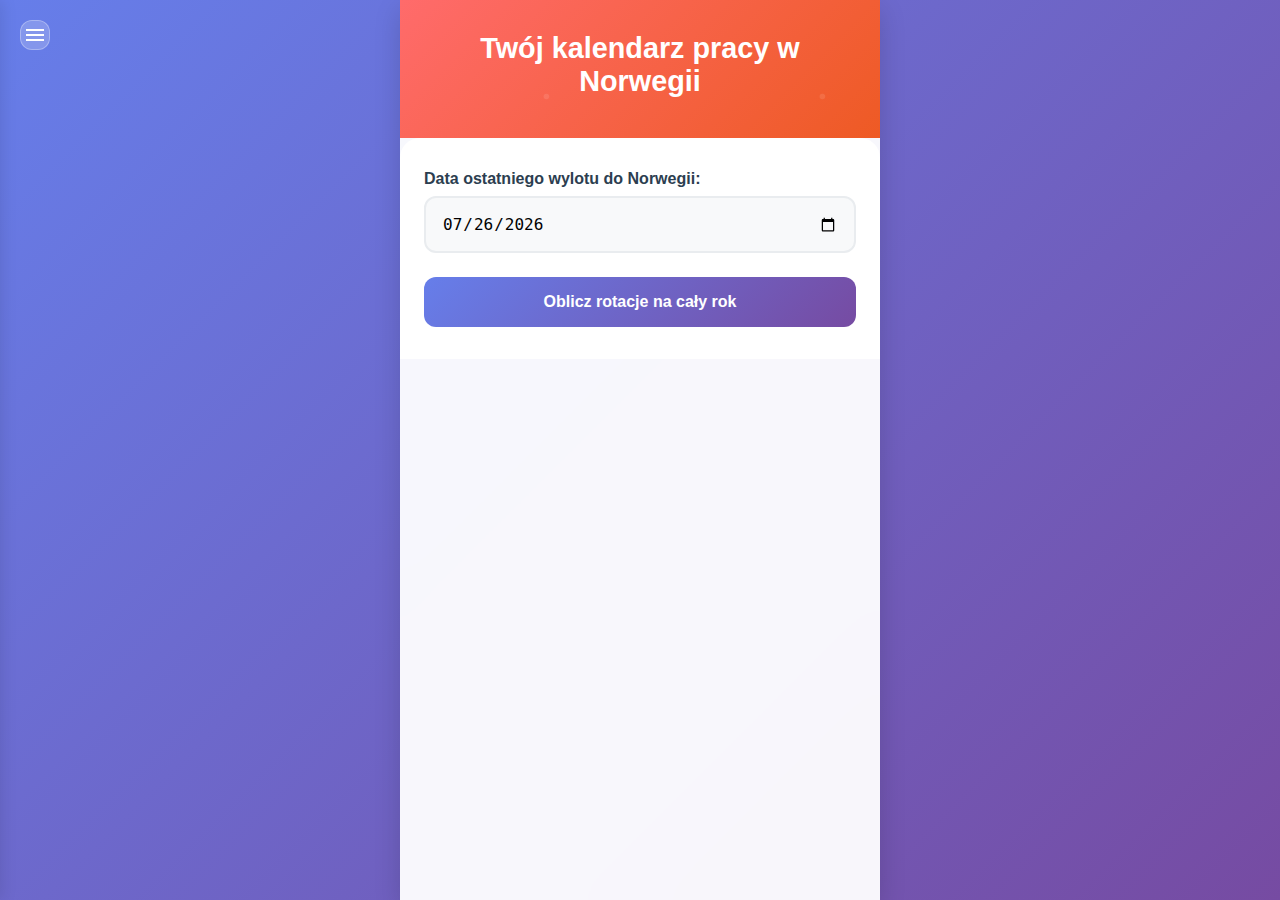
<file: app/src/main/assets/web/index.html>
<!DOCTYPE html>
<html lang="pl">
<head>
    <meta charset="UTF-8">
    <meta name="viewport" content="width=device-width, initial-scale=1.0">
    <title>Kalendarz Rotacji - Norwegia</title>

    <!-- Linkuj wszystkie CSS pliki osobno zamiast używać @import -->
    <link rel="stylesheet" href="css/base/variables.css">
    <link rel="stylesheet" href="css/base/reset.css">
    <link rel="stylesheet" href="css/components/menu.css">
    <link rel="stylesheet" href="css/components/calendar.css">
    <link rel="stylesheet" href="css/components/statistics.css">
    <link rel="stylesheet" href="css/components/flights.css">
    <link rel="stylesheet" href="css/components/forms.css">
    <link rel="stylesheet" href="css/components/animations.css">
    <link rel="stylesheet" href="css/components/weather.css">
</head>
<body>
<!-- Menu Toggle Button -->
<button class="menu-toggle" onclick="toggleMenu()">
    <div>
        <span></span>
        <span></span>
        <span></span>
    </div>
</button>

<!-- Side Menu -->
<nav class="side-menu" id="sideMenu">
    <div class="menu-header">
        <h2>Menu</h2>
        <p>Twój asystent pracy</p>
    </div>
    <div class="menu-items">
        <button class="menu-item active" onclick="showPage('calendar')">
            <span class="menu-item-icon">📅</span>
            <span>Kalendarz Rotacyjny</span>
        </button>
        <button class="menu-item" onclick="showPage('statistics')">
            <span class="menu-item-icon">📊</span>
            <span>Statystyki i Finanse</span>
        </button>
        <button class="menu-item" onclick="showPage('flights')">
            <span class="menu-item-icon">✈️</span>
            <span>Loty</span>
        </button>
        <button class="menu-item" onclick="showPage('weather')">
            <span class="menu-item-icon">🌤️</span>
            <span>Pogoda</span>
        </button>
    </div>
</nav>

<!-- Menu Overlay -->
<div class="menu-overlay" id="menuOverlay" onclick="toggleMenu()"></div>

<!-- Main Container -->
<div class="container">
    <!-- Calendar Page -->
    <div id="calendarPage" class="page-section active">
        <div class="header">
            <h1>Twój kalendarz pracy w Norwegii</h1>
        </div>

        <div id="setupSection" class="setup-section">
            <div class="input-group">
                <label for="lastDeparture">Data ostatniego wylotu do Norwegii:</label>
                <input type="date" id="lastDeparture" />
            </div>

            <button class="btn pulse" onclick="calculateRotations()">
                Oblicz rotacje na cały rok
            </button>
        </div>

        <div id="mainApp" class="hidden">
            <div class="edit-section">
                <button class="btn-edit" onclick="showEditSection()">
                    ✏️ Edytuj rotacje
                </button>
            </div>

            <div class="status-cards fade-in">
                <div class="status-card" id="currentStatus">
                    <div class="status-number" id="currentDays">-</div>
                    <div class="status-label" id="currentLabel">Obecnie</div>
                </div>
                <div class="status-card" id="nextStatus">
                    <div class="status-number" id="nextDays">-</div>
                    <div class="status-label" id="nextLabel">Następne</div>
                </div>
            </div>

            <div class="calendar-section fade-in">
                <div class="calendar-header">
                    <div class="calendar-title" id="calendarTitle">Styczeń 2025</div>
                    <div class="month-nav">
                        <button class="nav-btn" onclick="changeMonth(-1)">‹</button>
                        <button class="nav-btn" onclick="changeMonth(1)">›</button>
                    </div>
                </div>
                <div class="calendar" id="calendar">
                    <!-- Calendar will be generated here -->
                </div>
            </div>

            <div class="upcoming-section fade-in">
                <div class="upcoming-title">Najbliższe wydarzenia</div>
                <div id="upcomingEvents">
                    <!-- Upcoming events will be generated here -->
                </div>
            </div>
        </div>
    </div>

    <!-- Statistics Page -->
    <div id="statisticsPage" class="page-section">
        <div class="stats-header">
            <h1>Statystyka i Finanse</h1>
            <p>Twoje podsumowanie</p>
        </div>

        <div class="stats-container">
            <div class="stats-grid">
                <div class="stat-card">
                    <div class="stat-number" id="workDays">0</div>
                    <div class="stat-label">Dni w Norwegii</div>
                </div>
                <div class="stat-card">
                    <div class="stat-number" id="restDays">0</div>
                    <div class="stat-label">Dni w Polsce</div>
                </div>
                <div class="stat-card">
                    <div class="stat-number" id="workWeeks">0</div>
                    <div class="stat-label">Tygodni w Norwegii</div>
                </div>
                <div class="stat-card">
                    <div class="stat-number" id="restWeeks">0</div>
                    <div class="stat-label">Tygodni w Polsce</div>
                </div>
            </div>

            <!-- Currency Exchange Section -->
            <div class="currency-section">
                <div class="currency-header">
                    <div class="currency-info">
                        <h3>💱 Kurs Walut</h3>
                        <div class="exchange-rate" id="exchangeRate">
                            <span class="rate-value" id="rateValue">--</span>
                            <span class="rate-label">NOK/PLN</span>
                        </div>
                        <div class="rate-change" id="rateChange">
                            <span id="changePercent">--%</span>
                            <span id="changeDirection">📊</span>
                        </div>
                    </div>
                    <div class="currency-actions">
                        <button class="refresh-rate-btn" onclick="fetchExchangeRate()" id="refreshBtn">
                            🔄 Odśwież
                        </button>
                        <button class="toggle-calculator-btn" onclick="toggleCurrencyCalculator()">
                            🧮 Kalkulator
                        </button>
                    </div>
                </div>

                <div class="rate-update-info">
                    <small id="lastUpdate">Ostatnia aktualizacja: --</small>
                </div>

                <!-- Currency Calculator -->
                <div class="currency-calculator" id="currencyCalculator">
                    <div class="calculator-grid">
                        <div class="conversion-group">
                            <label>NOK → PLN</label>
                            <div class="input-with-result">
                                <input type="number" id="nokInput" placeholder="0.00" step="0.01" onchange="convertNOKToPLN()">
                                <div class="conversion-result" id="nokResult">= 0.00 PLN</div>
                            </div>
                            <div class="quick-buttons">
                                <button onclick="setNOKAmount(1000)">1k</button>
                                <button onclick="setNOKAmount(5000)">5k</button>
                                <button onclick="setNOKAmount(10000)">10k</button>
                            </div>
                        </div>

                        <div class="conversion-group">
                            <label>PLN → NOK</label>
                            <div class="input-with-result">
                                <input type="number" id="plnInput" placeholder="0.00" step="0.01" onchange="convertPLNToNOK()">
                                <div class="conversion-result" id="plnResult">= 0.00 NOK</div>
                            </div>
                            <div class="quick-buttons">
                                <button onclick="setPLNAmount(1000)">1k</button>
                                <button onclick="setPLNAmount(5000)">5k</button>
                                <button onclick="setPLNAmount(10000)">10k</button>
                            </div>
                        </div>
                    </div>
                </div>
            </div>

            <div class="earnings-section">
                <div class="earnings-header">
                    <div>
                        <h3>Zarobki</h3>
                        <div class="total-earnings" id="totalEarnings">0 NOK</div>
                        <div class="total-earnings-pln" id="totalEarningsPLN">≈ 0.00 PLN</div>
                    </div>
                    <button class="add-earning-btn" onclick="toggleEarningsForm()">
                        + Dodaj wpłatę
                    </button>
                </div>

                <div class="earnings-form" id="earningsForm">
                    <div class="form-group">
                        <label for="earningAmount">Kwota (NOK):</label>
                        <input type="number" id="earningAmount" placeholder="0.00" step="0.01">
                    </div>
                    <div class="form-group">
                        <label for="earningDate">Data:</label>
                        <input type="date" id="earningDate">
                    </div>
                    <div class="form-group">
                        <label for="earningNote">Notatka (opcjonalnie):</label>
                        <input type="text" id="earningNote" placeholder="np. Wynagrodzenie za styczeń">
                    </div>
                    <div class="form-buttons">
                        <button class="save-btn" onclick="saveEarning()">Zapisz</button>
                        <button class="cancel-btn" onclick="toggleEarningsForm()">Anuluj</button>
                    </div>
                </div>

                <div class="earnings-history" id="earningsHistory">
                    <!-- Earnings history will be displayed here -->
                </div>
            </div>
        </div>
    </div>

    <!-- Flights Page -->
    <div id="flightsPage" class="page-section">
        <div class="flights-header">
            <h1>Moje Loty</h1>
            <p>Zarządzaj informacjami o lotach</p>
        </div>

        <div class="flights-container">
            <button class="add-flight-btn" onclick="toggleFlightForm()">
                + Dodaj nowy lot
            </button>

            <div class="flight-form" id="flightForm">
                <div class="form-group">
                    <label for="flightNumber">Numer lotu:</label>
                    <input type="text" id="flightNumber" placeholder="np. FR1234">
                </div>
                <div class="form-group">
                    <label for="flightGate">Numer bramki (Gate):</label>
                    <input type="text" id="flightGate" placeholder="np. A12">
                </div>
                <div class="form-group">
                    <label for="flightSeat">Numer miejsca:</label>
                    <input type="text" id="flightSeat" placeholder="np. 15F">
                </div>
                <div class="form-group">
                    <label for="flightDate">Data lotu:</label>
                    <input type="date" id="flightDate">
                </div>
                <div class="form-group">
                    <label for="flightDirection">Kierunek:</label>
                    <select id="flightDirection">
                        <option value="toNorway">Do Norwegii</option>
                        <option value="toPoland">Do Polski</option>
                    </select>
                </div>
                <div class="form-buttons">
                    <button class="save-btn" onclick="saveFlight()">Zapisz</button>
                    <button class="cancel-btn" onclick="toggleFlightForm()">Anuluj</button>
                </div>
            </div>

            <div id="flightsList">
                <!-- Flights will be displayed here -->
            </div>
        </div>
    </div>

    <!-- Weather Page -->
    <div id="weatherPage" class="page-section">
        <div class="weather-header">
            <h1>Pogoda</h1>
            <p>Sprawdź warunki w Norwegii i Polsce</p>
        </div>

        <div class="weather-container">
            <!-- Location Settings -->
            <div class="location-settings">
                <div class="location-controls">
                    <button class="location-btn" onclick="getCurrentLocation()">
                        📍 Użyj mojej lokalizacji
                    </button>
                    <button class="settings-btn" onclick="toggleLocationSettings()">
                        ⚙️ Ustawienia
                    </button>
                </div>

                <div class="location-form" id="locationForm">
                    <div class="form-row">
                        <div class="form-group">
                            <label for="norwayCity">Miasto w Norwegii:</label>
                            <input type="text" id="norwayCity" placeholder="np. Oslo, Bergen, Stavanger..." value="Oslo">
                        </div>
                        <div class="form-group">
                            <label for="polandCity">Miasto w Polsce:</label>
                            <input type="text" id="polandCity" placeholder="np. Kraków, Warszawa, Gdańsk..." value="Kraków">
                        </div>
                    </div>
                    <div class="form-buttons">
                        <button class="save-btn" onclick="saveLocationSettings()">Zapisz</button>
                        <button class="cancel-btn" onclick="toggleLocationSettings()">Anuluj</button>
                    </div>
                </div>
            </div>

            <!-- Weather Alerts -->
            <div class="weather-alerts" id="weatherAlerts">
                <!-- Weather alerts will appear here -->
            </div>

            <!-- Current Weather Cards -->
            <div class="weather-cards">
                <div class="weather-card norway" id="norwayWeatherCard">
                    <div class="weather-card-header">
                        <div class="location-info">
                            <h3 id="norwayLocation">🇳🇴 Oslo</h3>
                            <span class="update-time" id="norwayUpdateTime">Aktualizacja: --</span>
                        </div>
                        <button class="refresh-weather-btn" onclick="fetchWeatherData('norway')">🔄</button>
                    </div>

                    <div class="current-weather">
                        <div class="weather-icon" id="norwayWeatherIcon">⛅</div>
                        <div class="weather-main">
                            <div class="temperature" id="norwayTemperature">--°C</div>
                            <div class="feels-like" id="norwayFeelsLike">Odczuwalna: --°C</div>
                            <div class="weather-description" id="norwayDescription">--</div>
                        </div>
                    </div>

                    <div class="weather-details">
                        <div class="detail-item">
                            <span class="detail-label">💧 Wilgotność:</span>
                            <span class="detail-value" id="norwayHumidity">--%</span>
                        </div>
                        <div class="detail-item">
                            <span class="detail-label">🌬️ Wiatr:</span>
                            <span class="detail-value" id="norwayWind">-- km/h</span>
                        </div>
                    </div>

                    <div class="clothing-advice" id="norwayClothingAdvice">
                        <strong>💡 Porada:</strong> <span>Sprawdź pogodę...</span>
                    </div>
                </div>

                <div class="weather-card poland" id="polandWeatherCard">
                    <div class="weather-card-header">
                        <div class="location-info">
                            <h3 id="polandLocation">🇵🇱 Kraków</h3>
                            <span class="update-time" id="polandUpdateTime">Aktualizacja: --</span>
                        </div>
                        <button class="refresh-weather-btn" onclick="fetchWeatherData('poland')">🔄</button>
                    </div>

                    <div class="current-weather">
                        <div class="weather-icon" id="polandWeatherIcon">⛅</div>
                        <div class="weather-main">
                            <div class="temperature" id="polandTemperature">--°C</div>
                            <div class="feels-like" id="polandFeelsLike">Odczuwalna: --°C</div>
                            <div class="weather-description" id="polandDescription">--</div>
                        </div>
                    </div>

                    <div class="weather-details">
                        <div class="detail-item">
                            <span class="detail-label">💧 Wilgotność:</span>
                            <span class="detail-value" id="polandHumidity">--%</span>
                        </div>
                        <div class="detail-item">
                            <span class="detail-label">🌬️ Wiatr:</span>
                            <span class="detail-value" id="polandWind">-- km/h</span>
                        </div>
                    </div>

                    <div class="clothing-advice" id="polandClothingAdvice">
                        <strong>💡 Porada:</strong> <span>Sprawdź pogodę...</span>
                    </div>
                </div>
            </div>

            <!-- Forecast for Norway -->
            <div class="country-forecast">
                <h3>🇳🇴 Prognoza dla Norwegii</h3>
                <div class="forecast-city-info" id="norwayForecastCity">
                    📍 Oslo
                </div>
                <div class="forecast-tabs" id="norwayForecastTabs">
                    <button class="tab-btn active" onclick="showForecast('norway', 'hourly')">Godzinowa</button>
                    <button class="tab-btn" onclick="showForecast('norway', 'daily')">3-dniowa</button>
                </div>

                <div class="forecast-content" id="norwayForecastContent">
                    <!-- Hourly Forecast Norway -->
                    <div class="forecast-section active" id="norwayHourlyForecast">
                        <div class="forecast-scroll">
                            <div class="hourly-items" id="norwayHourlyItems">
                                <!-- Hourly forecast items for Norway -->
                            </div>
                        </div>
                    </div>

                    <!-- Daily Forecast Norway -->
                    <div class="forecast-section" id="norwayDailyForecast">
                        <div class="daily-items" id="norwayDailyItems">
                            <!-- Daily forecast items for Norway -->
                        </div>
                    </div>
                </div>
            </div>

            <!-- Forecast for Poland -->
            <div class="country-forecast">
                <h3>🇵🇱 Prognoza dla Polski</h3>
                <div class="forecast-city-info" id="polandForecastCity">
                    📍 Kraków
                </div>
                <div class="forecast-tabs" id="polandForecastTabs">
                    <button class="tab-btn active" onclick="showForecast('poland', 'hourly')">Godzinowa</button>
                    <button class="tab-btn" onclick="showForecast('poland', 'daily')">3-dniowa</button>
                </div>

                <div class="forecast-content" id="polandForecastContent">
                    <!-- Hourly Forecast Poland -->
                    <div class="forecast-section active" id="polandHourlyForecast">
                        <div class="forecast-scroll">
                            <div class="hourly-items" id="polandHourlyItems">
                                <!-- Hourly forecast items for Poland -->
                            </div>
                        </div>
                    </div>

                    <!-- Daily Forecast Poland -->
                    <div class="forecast-section" id="polandDailyForecast">
                        <div class="daily-items" id="polandDailyItems">
                            <!-- Daily forecast items for Poland -->
                        </div>
                    </div>
                </div>
            </div>
            </div>
        </div>
    </div>

<script src="js/main.js"></script>
</body>
</html>
</file>
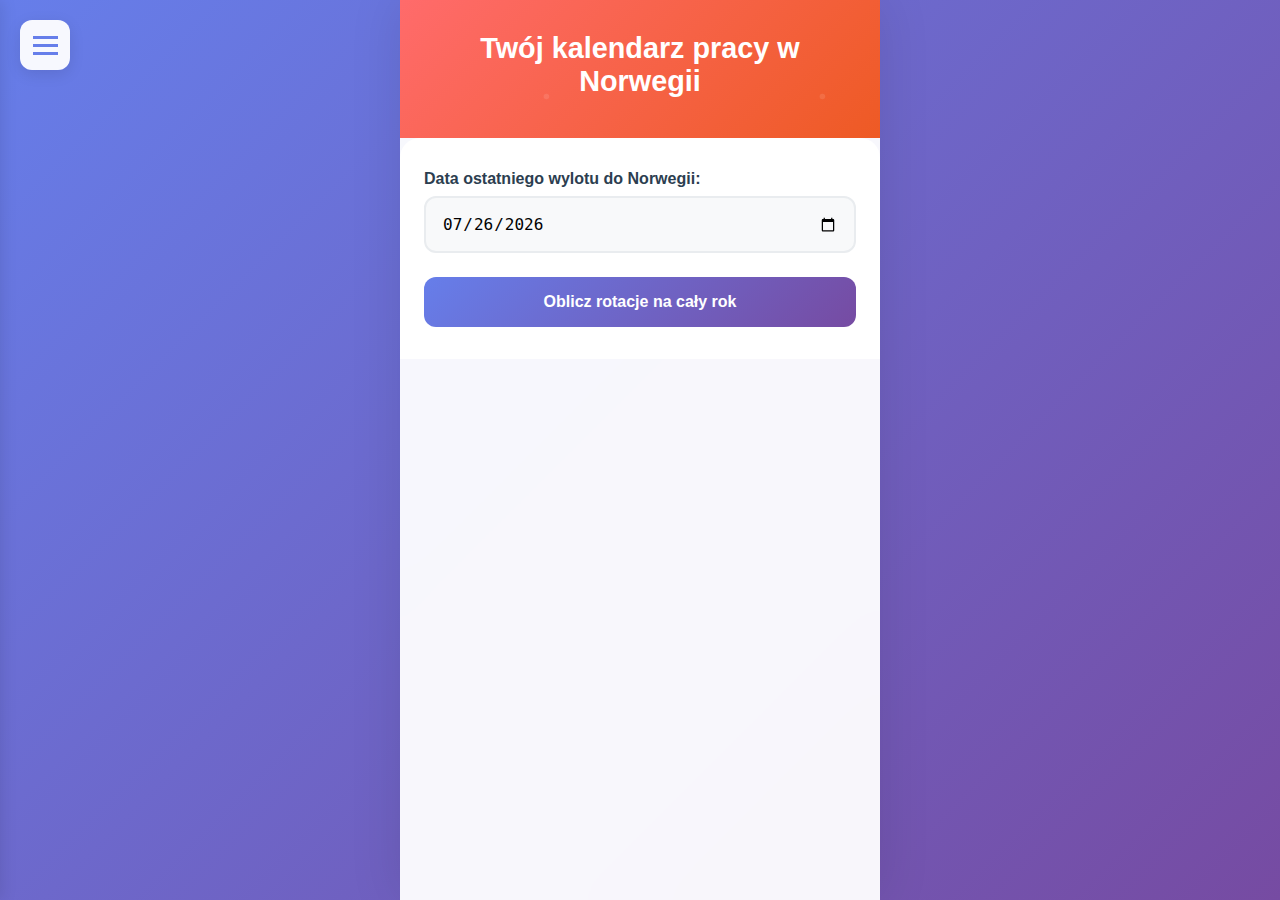
<file: app/src/main/assets/BACKUP.html>
<!DOCTYPE html>
<html lang="pl">
<head>
    <meta charset="UTF-8">
    <meta name="viewport" content="width=device-width, initial-scale=1.0">
    <title>Kalendarz Rotacji - Norwegia</title>
    <style>
        * {
            margin: 0;
            padding: 0;
            box-sizing: border-box;
        }

        body {
            font-family: 'Inter', -apple-system, BlinkMacSystemFont, sans-serif;
            background: linear-gradient(135deg, #667eea 0%, #764ba2 100%);
            min-height: 100vh;
            color: #333;
            overflow-x: hidden;
        }

        /* Menu hamburger button */
        .menu-toggle {
            position: fixed;
            top: 20px;
            left: 20px;
            z-index: 1000;
            background: rgba(255, 255, 255, 0.95);
            border: none;
            width: 50px;
            height: 50px;
            border-radius: 12px;
            cursor: pointer;
            box-shadow: 0 4px 15px rgba(0, 0, 0, 0.1);
            display: flex;
            align-items: center;
            justify-content: center;
            transition: all 0.3s ease;
        }

        .menu-toggle:hover {
            transform: scale(1.05);
            box-shadow: 0 6px 20px rgba(0, 0, 0, 0.15);
        }

        .menu-toggle span {
            display: block;
            width: 25px;
            height: 3px;
            background: #667eea;
            margin: 5px 0;
            transition: all 0.3s ease;
        }

        /* Side menu */
        .side-menu {
            position: fixed;
            top: 0;
            left: -300px;
            width: 300px;
            height: 100vh;
            background: rgba(255, 255, 255, 0.98);
            box-shadow: 2px 0 15px rgba(0, 0, 0, 0.1);
            transition: all 0.3s ease;
            z-index: 999;
            overflow-y: auto;
        }

        .side-menu.active {
            left: 0;
        }

        .menu-header {
            background: linear-gradient(135deg, #ff6b6b, #ee5a24);
            color: white;
            padding: 2rem 1.5rem;
            text-align: center;
            position: relative;
            overflow: hidden;
        }

        .menu-header::before {
            content: '';
            position: absolute;
            top: -50%;
            left: -50%;
            width: 200%;
            height: 200%;
            background: url('data:image/svg+xml,<svg xmlns="http://www.w3.org/2000/svg" viewBox="0 0 100 100"><defs><pattern id="grain" width="100" height="100" patternUnits="userSpaceOnUse"><circle cx="20" cy="20" r="1" fill="rgba(255,255,255,0.1)"/><circle cx="80" cy="80" r="1" fill="rgba(255,255,255,0.1)"/><circle cx="40" cy="60" r="1" fill="rgba(255,255,255,0.1)"/></pattern></defs><rect width="100" height="100" fill="url(%23grain)"/></svg>');
            animation: float 20s linear infinite;
            pointer-events: none;
        }

        .menu-header h2 {
            font-size: 1.5rem;
            margin-bottom: 0.5rem;
            position: relative;
            z-index: 1;
        }

        .menu-items {
            padding: 1rem 0;
        }

        .menu-item {
            display: flex;
            align-items: center;
            padding: 1rem 1.5rem;
            color: #333;
            text-decoration: none;
            transition: all 0.3s ease;
            cursor: pointer;
            border: none;
            background: none;
            width: 100%;
            font-size: 1rem;
        }

        .menu-item:hover {
            background: #f0f4ff;
            padding-left: 2rem;
        }

        .menu-item.active {
            background: #ffebeb;
            border-left: 4px solid #ff6b6b;
        }

        .menu-item-icon {
            font-size: 1.5rem;
            margin-right: 1rem;
            width: 30px;
            text-align: center;
        }

        /* Overlay */
        .menu-overlay {
            position: fixed;
            top: 0;
            left: 0;
            width: 100%;
            height: 100%;
            background: rgba(0, 0, 0, 0.5);
            opacity: 0;
            visibility: hidden;
            transition: all 0.3s ease;
            z-index: 998;
        }

        .menu-overlay.active {
            opacity: 1;
            visibility: visible;
        }

        /* Main container adjustment */
        .container {
            max-width: 480px;
            margin: 0 auto;
            background: rgba(255, 255, 255, 0.95);
            backdrop-filter: blur(20px);
            min-height: 100vh;
            box-shadow: 0 0 50px rgba(0, 0, 0, 0.1);
        }

        /* Page sections */
        .page-section {
            display: none;
            animation: fadeIn 0.5s ease;
        }

        .page-section.active {
            display: block;
        }

        /* Statistics page styles */
        .stats-container {
            padding: 1.5rem;
        }

        .stats-header {
            background: linear-gradient(135deg, #ff6b6b, #ee5a24);
            color: white;
            padding: 2rem 1.5rem;
            text-align: center;
            position: relative;
            overflow: hidden;
        }

        .stats-header::before {
            content: '';
            position: absolute;
            top: -50%;
            left: -50%;
            width: 200%;
            height: 200%;
            background: url('data:image/svg+xml,<svg xmlns="http://www.w3.org/2000/svg" viewBox="0 0 100 100"><defs><pattern id="grain" width="100" height="100" patternUnits="userSpaceOnUse"><circle cx="20" cy="20" r="1" fill="rgba(255,255,255,0.1)"/><circle cx="80" cy="80" r="1" fill="rgba(255,255,255,0.1)"/><circle cx="40" cy="60" r="1" fill="rgba(255,255,255,0.1)"/></pattern></defs><rect width="100" height="100" fill="url(%23grain)"/></svg>');
            animation: float 20s linear infinite;
            pointer-events: none;
        }

        .stats-header h1 {
            font-size: 1.8rem;
            font-weight: 800;
            margin-bottom: 0.5rem;
            position: relative;
            z-index: 1;
        }

        .stats-grid {
            display: grid;
            grid-template-columns: 1fr 1fr;
            gap: 1rem;
            margin-bottom: 2rem;
        }

        .stat-card {
            background: white;
            padding: 1.5rem;
            border-radius: 16px;
            box-shadow: 0 4px 15px rgba(0, 0, 0, 0.08);
            text-align: center;
            transition: all 0.3s ease;
        }

        .stat-card:hover {
            transform: translateY(-5px);
            box-shadow: 0 8px 25px rgba(0, 0, 0, 0.12);
        }

        .stat-number {
            font-size: 2.5rem;
            font-weight: 800;
            color: #667eea;
            margin-bottom: 0.5rem;
        }

        .stat-label {
            color: #666;
            font-size: 0.9rem;
        }

        /* Earnings section */
        .earnings-section {
            background: white;
            padding: 1.5rem;
            border-radius: 20px;
            box-shadow: 0 4px 15px rgba(0, 0, 0, 0.08);
            margin-bottom: 2rem;
        }

        .earnings-history {
            margin-top: 1.5rem;
            max-height: 300px;
            overflow-y: auto;
        }

        .earning-item {
            display: flex;
            justify-content: space-between;
            align-items: center;
            padding: 0.75rem;
            margin-bottom: 0.5rem;
            background: #f8f9fa;
            border-radius: 8px;
            transition: all 0.3s ease;
        }

        .earning-item:hover {
            background: #e9ecef;
            transform: translateX(5px);
        }

        .earning-info {
            flex: 1;
        }

        .earning-amount {
            font-weight: 700;
            color: #667eea;
            font-size: 1.1rem;
        }

        .earning-date {
            font-size: 0.8rem;
            color: #666;
        }

        .earning-note {
            font-size: 0.9rem;
            color: #999;
            margin-top: 0.25rem;
        }

        .delete-earning-btn {
            background: #ff6b6b;
            color: white;
            border: none;
            width: 30px;
            height: 30px;
            border-radius: 50%;
            cursor: pointer;
            display: flex;
            align-items: center;
            justify-content: center;
            transition: all 0.3s ease;
            font-size: 1.2rem;
            line-height: 1;
        }

        .delete-earning-btn:hover {
            transform: scale(1.1);
            background: #ff5252;
        }

        .earnings-header {
            display: flex;
            justify-content: space-between;
            align-items: center;
            margin-bottom: 1.5rem;
        }

        .total-earnings {
            font-size: 2rem;
            font-weight: 800;
            color: #667eea;
        }

        .add-earning-btn {
            background: linear-gradient(135deg, #667eea, #764ba2);
            color: white;
            border: none;
            padding: 0.75rem 1.5rem;
            border-radius: 12px;
            cursor: pointer;
            font-weight: 600;
            transition: all 0.3s ease;
        }

        .add-earning-btn:hover {
            transform: translateY(-2px);
            box-shadow: 0 5px 15px rgba(102, 126, 234, 0.3);
        }

        .earnings-form {
            display: none;
            margin-top: 1.5rem;
            padding: 1.5rem;
            background: #f8f9fa;
            border-radius: 12px;
        }

        .earnings-form.active {
            display: block;
        }

        .form-group {
            margin-bottom: 1rem;
        }

        .form-group label {
            display: block;
            margin-bottom: 0.5rem;
            font-weight: 600;
            color: #333;
        }

        .form-group input {
            width: 100%;
            padding: 0.75rem;
            border: 2px solid #e9ecef;
            border-radius: 8px;
            font-size: 1rem;
            transition: all 0.3s ease;
        }

        .form-group input:focus {
            outline: none;
            border-color: #48bb78;
        }

        .form-buttons {
            display: flex;
            gap: 1rem;
            margin-top: 1rem;
        }

        .form-buttons button {
            flex: 1;
            padding: 0.75rem;
            border: none;
            border-radius: 8px;
            font-weight: 600;
            cursor: pointer;
            transition: all 0.3s ease;
        }

        .save-btn {
            background: #667eea;
            color: white;
        }

        .cancel-btn {
            background: #e9ecef;
            color: #666;
        }

        /* Flights page styles */
        .flights-container {
            padding: 1.5rem;
        }

        .flights-header {
            background: linear-gradient(135deg, #ff6b6b, #ee5a24);
            color: white;
            padding: 2rem 1.5rem;
            text-align: center;
            position: relative;
            overflow: hidden;
        }

        .flights-header::before {
            content: '';
            position: absolute;
            top: -50%;
            left: -50%;
            width: 200%;
            height: 200%;
            background: url('data:image/svg+xml,<svg xmlns="http://www.w3.org/2000/svg" viewBox="0 0 100 100"><defs><pattern id="grain" width="100" height="100" patternUnits="userSpaceOnUse"><circle cx="20" cy="20" r="1" fill="rgba(255,255,255,0.1)"/><circle cx="80" cy="80" r="1" fill="rgba(255,255,255,0.1)"/><circle cx="40" cy="60" r="1" fill="rgba(255,255,255,0.1)"/></pattern></defs><rect width="100" height="100" fill="url(%23grain)"/></svg>');
            animation: float 20s linear infinite;
            pointer-events: none;
        }

        .flights-header h1 {
            font-size: 1.8rem;
            font-weight: 800;
            margin-bottom: 0.5rem;
            position: relative;
            z-index: 1;
        }

        .flight-card {
            background: white;
            padding: 1.5rem;
            border-radius: 16px;
            box-shadow: 0 4px 15px rgba(0, 0, 0, 0.08);
            margin-bottom: 1rem;
            position: relative;
            transition: all 0.3s ease;
        }

        .flight-card:hover {
            transform: translateX(5px);
            box-shadow: 0 6px 20px rgba(0, 0, 0, 0.12);
        }

        .flight-info {
            display: grid;
            grid-template-columns: repeat(3, 1fr);
            gap: 1rem;
            margin-bottom: 1rem;
        }

        .flight-detail {
            text-align: center;
        }

        .flight-detail-label {
            font-size: 0.8rem;
            color: #666;
            margin-bottom: 0.25rem;
        }

        .flight-detail-value {
            font-size: 1.2rem;
            font-weight: 700;
            color: #333;
        }

        .delete-flight-btn {
            position: absolute;
            top: 1rem;
            right: 1rem;
            background: #ff6b6b;
            color: white;
            border: none;
            width: 30px;
            height: 30px;
            border-radius: 50%;
            cursor: pointer;
            display: flex;
            align-items: center;
            justify-content: center;
            transition: all 0.3s ease;
        }

        .delete-flight-btn:hover {
            transform: scale(1.1);
            background: #ff5252;
        }

        .add-flight-btn {
            background: linear-gradient(135deg, #667eea, #764ba2);
            color: white;
            border: none;
            padding: 1rem;
            border-radius: 12px;
            width: 100%;
            font-size: 1rem;
            font-weight: 600;
            cursor: pointer;
            transition: all 0.3s ease;
            margin-bottom: 1rem;
        }

        .add-flight-btn:hover {
            transform: translateY(-2px);
            box-shadow: 0 5px 15px rgba(102, 126, 234, 0.3);
        }

        .flight-form {
            display: none;
            background: white;
            padding: 1.5rem;
            border-radius: 16px;
            box-shadow: 0 4px 15px rgba(0, 0, 0, 0.08);
            margin-bottom: 1rem;
        }

        .flight-form.active {
            display: block;
        }

        /* Existing styles */
        .header {
            background: linear-gradient(135deg, #ff6b6b, #ee5a24);
            color: white;
            padding: 2rem 1.5rem 2rem;
            text-align: center;
            position: relative;
            overflow: hidden;
        }

        .header::before {
            content: '';
            position: absolute;
            top: -50%;
            left: -50%;
            width: 200%;
            height: 200%;
            background: url('data:image/svg+xml,<svg xmlns="http://www.w3.org/2000/svg" viewBox="0 0 100 100"><defs><pattern id="grain" width="100" height="100" patternUnits="userSpaceOnUse"><circle cx="20" cy="20" r="1" fill="rgba(255,255,255,0.1)"/><circle cx="80" cy="80" r="1" fill="rgba(255,255,255,0.1)"/><circle cx="40" cy="60" r="1" fill="rgba(255,255,255,0.1)"/></pattern></defs><rect width="100" height="100" fill="url(%23grain)"/></svg>');
            animation: float 20s linear infinite;
            pointer-events: none;
        }

        @keyframes float {
            0% { transform: translateX(-50px) translateY(-50px); }
            100% { transform: translateX(50px) translateY(50px); }
        }

        .header h1 {
            font-size: 1.8rem;
            font-weight: 800;
            margin-bottom: 0.5rem;
            position: relative;
            z-index: 1;
        }

        .setup-section {
            padding: 2rem 1.5rem;
            background: white;
            margin-bottom: 1rem;
            border-radius: 20px 20px 0 0;
            margin-top: 0px;
            position: relative;
            z-index: 2;
        }

        .input-group {
            margin-bottom: 1.5rem;
        }

        .input-group label {
            display: block;
            font-weight: 600;
            margin-bottom: 0.5rem;
            color: #2c3e50;
        }

        .input-group input {
            width: 100%;
            padding: 1rem;
            border: 2px solid #e9ecef;
            border-radius: 12px;
            font-size: 1rem;
            transition: all 0.3s ease;
            background: #f8f9fa;
        }

        .input-group input:focus {
            outline: none;
            border-color: #667eea;
            background: white;
            transform: translateY(-2px);
            box-shadow: 0 5px 15px rgba(102, 126, 234, 0.2);
        }

        .btn {
            background: linear-gradient(135deg, #667eea, #764ba2);
            color: white;
            border: none;
            padding: 1rem 2rem;
            border-radius: 12px;
            font-size: 1rem;
            font-weight: 600;
            cursor: pointer;
            transition: all 0.3s ease;
            width: 100%;
            position: relative;
            overflow: hidden;
        }

        .btn:hover {
            transform: translateY(-2px);
            box-shadow: 0 10px 25px rgba(102, 126, 234, 0.3);
        }

        .btn:active {
            transform: translateY(0);
        }

        .edit-section {
            padding: 0.75rem 1.5rem 0.25rem;
            text-align: center;
        }

        .btn-edit {
            background: linear-gradient(135deg, #ffa726, #fb8c00);
            color: white;
            border: none;
            padding: 0.6rem 1.2rem;
            border-radius: 20px;
            font-size: 0.85rem;
            font-weight: 600;
            cursor: pointer;
            transition: all 0.3s ease;
            box-shadow: 0 3px 10px rgba(255, 167, 38, 0.25);
        }

        .btn-edit:hover {
            transform: translateY(-2px);
            box-shadow: 0 6px 20px rgba(255, 167, 38, 0.4);
        }

        .btn-edit:active {
            transform: translateY(0);
        }

        .status-cards {
            display: grid;
            grid-template-columns: 1fr 1fr;
            gap: 1rem;
            padding: 0.5rem 1.5rem 1rem;
            margin-top: 0.5rem;
        }

        .status-card {
            background: white;
            padding: 1.5rem;
            border-radius: 16px;
            text-align: center;
            box-shadow: 0 5px 15px rgba(0, 0, 0, 0.1);
            transition: all 0.3s ease;
            position: relative;
            overflow: hidden;
        }

        .status-card:hover {
            transform: translateY(-5px);
            box-shadow: 0 10px 25px rgba(0, 0, 0, 0.15);
        }

        .status-card.work {
            background: linear-gradient(135deg, #ff6b6b, #ee5a24);
            color: white;
        }

        .status-card.rest {
            background: linear-gradient(135deg, #51cf66, #40c057);
            color: white;
        }

        .status-number {
            font-size: 2rem;
            font-weight: 800;
            margin-bottom: 0.5rem;
        }

        .status-label {
            font-size: 0.9rem;
            opacity: 0.9;
            text-transform: uppercase;
            letter-spacing: 0.5px;
        }

        .calendar-section {
            padding: 1.5rem;
            background: white;
            margin: 1rem 1.5rem;
            border-radius: 20px;
            box-shadow: 0 5px 20px rgba(0, 0, 0, 0.1);
        }

        .calendar-header {
            display: flex;
            justify-content: between;
            align-items: center;
            margin-bottom: 1.5rem;
        }

        .calendar-title {
            font-size: 1.3rem;
            font-weight: 700;
            color: #2c3e50;
            flex-grow: 1;
        }

        .month-nav {
            display: flex;
            gap: 0.5rem;
        }

        .nav-btn {
            background: #f8f9fa;
            border: none;
            width: 35px;
            height: 35px;
            border-radius: 8px;
            cursor: pointer;
            transition: all 0.3s ease;
            display: flex;
            align-items: center;
            justify-content: center;
        }

        .nav-btn:hover {
            background: #667eea;
            color: white;
        }

        .calendar {
            display: grid;
            grid-template-columns: repeat(7, 1fr);
            gap: 4px;
        }

        .calendar-day-header {
            text-align: center;
            padding: 0.5rem;
            font-size: 0.8rem;
            font-weight: 600;
            color: #666;
            text-transform: uppercase;
        }

        .calendar-day {
            aspect-ratio: 1;
            display: flex;
            align-items: center;
            justify-content: center;
            border-radius: 8px;
            cursor: pointer;
            transition: all 0.3s ease;
            font-size: 0.9rem;
            font-weight: 500;
            position: relative;
            overflow: hidden;
        }

        .calendar-day:hover {
            transform: scale(1.1);
            z-index: 10;
        }

        .calendar-day.work {
            background: linear-gradient(135deg, #ff6b6b, #ee5a24);
            color: white;
        }

        .calendar-day.rest {
            background: linear-gradient(135deg, #51cf66, #40c057);
            color: white;
        }

        .calendar-day.other-month {
            opacity: 0.3;
        }

        .calendar-day.today {
            border: 2px solid #ffd93d;
            box-shadow: 0 0 10px rgba(255, 217, 61, 0.5);
        }

        .upcoming-section {
            padding: 1.5rem;
            background: white;
            margin: 1rem 1.5rem;
            border-radius: 20px;
            box-shadow: 0 5px 20px rgba(0, 0, 0, 0.1);
        }

        .upcoming-title {
            font-size: 1.3rem;
            font-weight: 700;
            color: #2c3e50;
            margin-bottom: 1rem;
        }

        .upcoming-item {
            display: flex;
            justify-content: space-between;
            align-items: center;
            padding: 1rem;
            margin-bottom: 0.5rem;
            border-radius: 12px;
            background: #f8f9fa;
            transition: all 0.3s ease;
        }

        .upcoming-item:hover {
            background: #e9ecef;
            transform: translateX(5px);
        }

        .upcoming-item.work {
            border-left: 4px solid #ff6b6b;
        }

        .upcoming-item.rest {
            border-left: 4px solid #51cf66;
        }

        .upcoming-date {
            font-weight: 600;
            color: #2c3e50;
        }

        .upcoming-type {
            font-size: 0.9rem;
            padding: 0.25rem 0.75rem;
            border-radius: 20px;
            font-weight: 600;
        }

        .upcoming-type.work {
            background: rgba(255, 107, 107, 0.1);
            color: #ff6b6b;
        }

        .upcoming-type.rest {
            background: rgba(81, 207, 102, 0.1);
            color: #51cf66;
        }

        .fade-in {
            animation: fadeIn 0.6s ease-in-out;
        }

        @keyframes fadeIn {
            from { opacity: 0; transform: translateY(20px); }
            to { opacity: 1; transform: translateY(0); }
        }

        .pulse {
            animation: pulse 2s infinite;
        }

        @keyframes pulse {
            0% { box-shadow: 0 0 0 0 rgba(102, 126, 234, 0.7); }
            70% { box-shadow: 0 0 0 10px rgba(102, 126, 234, 0); }
            100% { box-shadow: 0 0 0 0 rgba(102, 126, 234, 0); }
        }

        .hidden {
            display: none;
        }

        /* Responsive adjustments */
        @media (max-width: 480px) {
            .flight-info {
                grid-template-columns: 1fr;
            }

            .stats-grid {
                grid-template-columns: 1fr;
            }
        }
    </style>
</head>
<body>
<!-- Menu Toggle Button -->
<button class="menu-toggle" onclick="toggleMenu()">
    <div>
        <span></span>
        <span></span>
        <span></span>
    </div>
</button>

<!-- Side Menu -->
<nav class="side-menu" id="sideMenu">
    <div class="menu-header">
        <h2>Menu</h2>
        <p>Twój asystent pracy</p>
    </div>
    <div class="menu-items">
        <button class="menu-item active" onclick="showPage('calendar')">
            <span class="menu-item-icon">📅</span>
            <span>Kalendarz Rotacyjny</span>
        </button>
        <button class="menu-item" onclick="showPage('statistics')">
            <span class="menu-item-icon">📊</span>
            <span>Statystyki</span>
        </button>
        <button class="menu-item" onclick="showPage('flights')">
            <span class="menu-item-icon">✈️</span>
            <span>Loty</span>
        </button>
    </div>
</nav>

<!-- Menu Overlay -->
<div class="menu-overlay" id="menuOverlay" onclick="toggleMenu()"></div>

<!-- Main Container -->
<div class="container">
    <!-- Calendar Page -->
    <div id="calendarPage" class="page-section active">
        <div class="header">
            <h1>Twój kalendarz pracy w Norwegii</h1>
        </div>

        <div id="setupSection" class="setup-section">
            <div class="input-group">
                <label for="lastDeparture">Data ostatniego wylotu do Norwegii:</label>
                <input type="date" id="lastDeparture" />
            </div>
            <button class="btn pulse" onclick="calculateRotations()">
                Oblicz rotacje na cały rok
            </button>
        </div>

        <div id="mainApp" class="hidden">
            <div class="edit-section">
                <button class="btn-edit" onclick="showEditSection()">
                    ✏️ Edytuj rotacje
                </button>
            </div>

            <div class="status-cards fade-in">
                <div class="status-card" id="currentStatus">
                    <div class="status-number" id="currentDays">-</div>
                    <div class="status-label" id="currentLabel">Obecnie</div>
                </div>
                <div class="status-card" id="nextStatus">
                    <div class="status-number" id="nextDays">-</div>
                    <div class="status-label" id="nextLabel">Następne</div>
                </div>
            </div>

            <div class="calendar-section fade-in">
                <div class="calendar-header">
                    <div class="calendar-title" id="calendarTitle">Styczeń 2025</div>
                    <div class="month-nav">
                        <button class="nav-btn" onclick="changeMonth(-1)">‹</button>
                        <button class="nav-btn" onclick="changeMonth(1)">›</button>
                    </div>
                </div>
                <div class="calendar" id="calendar">
                    <!-- Calendar will be generated here -->
                </div>
            </div>

            <div class="upcoming-section fade-in">
                <div class="upcoming-title">Najbliższe wydarzenia</div>
                <div id="upcomingEvents">
                    <!-- Upcoming events will be generated here -->
                </div>
            </div>
        </div>
    </div>

    <!-- Statistics Page -->
    <div id="statisticsPage" class="page-section">
        <div class="stats-header">
            <h1>Statystyki Pracy</h1>
            <p>Twoje podsumowanie roku</p>
        </div>

        <div class="stats-container">
            <div class="stats-grid">
                <div class="stat-card">
                    <div class="stat-number" id="workDays">0</div>
                    <div class="stat-label">Dni w Norwegii</div>
                </div>
                <div class="stat-card">
                    <div class="stat-number" id="restDays">0</div>
                    <div class="stat-label">Dni w Polsce</div>
                </div>
                <div class="stat-card">
                    <div class="stat-number" id="workWeeks">0</div>
                    <div class="stat-label">Tygodni w Norwegii</div>
                </div>
                <div class="stat-card">
                    <div class="stat-number" id="restWeeks">0</div>
                    <div class="stat-label">Tygodni w Polsce</div>
                </div>
            </div>

            <div class="earnings-section">
                <div class="earnings-header">
                    <div>
                        <h3>Zarobki</h3>
                        <div class="total-earnings" id="totalEarnings">0 NOK</div>
                    </div>
                    <button class="add-earning-btn" onclick="toggleEarningsForm()">
                        + Dodaj wpłatę
                    </button>
                </div>

                <div class="earnings-form" id="earningsForm">
                    <div class="form-group">
                        <label for="earningAmount">Kwota (NOK):</label>
                        <input type="number" id="earningAmount" placeholder="0.00" step="0.01">
                    </div>
                    <div class="form-group">
                        <label for="earningDate">Data:</label>
                        <input type="date" id="earningDate">
                    </div>
                    <div class="form-group">
                        <label for="earningNote">Notatka (opcjonalnie):</label>
                        <input type="text" id="earningNote" placeholder="np. Wynagrodzenie za styczeń">
                    </div>
                    <div class="form-buttons">
                        <button class="save-btn" onclick="saveEarning()">Zapisz</button>
                        <button class="cancel-btn" onclick="toggleEarningsForm()">Anuluj</button>
                    </div>
                </div>

                <div class="earnings-history" id="earningsHistory">
                    <!-- Earnings history will be displayed here -->
                </div>
            </div>
        </div>
    </div>

    <!-- Flights Page -->
    <div id="flightsPage" class="page-section">
        <div class="flights-header">
            <h1>Moje Loty</h1>
            <p>Zarządzaj informacjami o lotach</p>
        </div>

        <div class="flights-container">
            <button class="add-flight-btn" onclick="toggleFlightForm()">
                + Dodaj nowy lot
            </button>

            <div class="flight-form" id="flightForm">
                <div class="form-group">
                    <label for="flightNumber">Numer lotu:</label>
                    <input type="text" id="flightNumber" placeholder="np. FR1234">
                </div>
                <div class="form-group">
                    <label for="flightGate">Numer bramki (Gate):</label>
                    <input type="text" id="flightGate" placeholder="np. A12">
                </div>
                <div class="form-group">
                    <label for="flightSeat">Numer miejsca:</label>
                    <input type="text" id="flightSeat" placeholder="np. 15F">
                </div>
                <div class="form-group">
                    <label for="flightDate">Data lotu:</label>
                    <input type="date" id="flightDate">
                </div>
                <div class="form-group">
                    <label for="flightDirection">Kierunek:</label>
                    <select id="flightDirection" style="width: 100%; padding: 0.75rem; border: 2px solid #e9ecef; border-radius: 8px; font-size: 1rem;">
                        <option value="toNorway">Do Norwegii</option>
                        <option value="toPoland">Do Polski</option>
                    </select>
                </div>
                <div class="form-buttons">
                    <button class="save-btn" onclick="saveFlight()">Zapisz</button>
                    <button class="cancel-btn" onclick="toggleFlightForm()">Anuluj</button>
                </div>
            </div>

            <div id="flightsList">
                <!-- Flights will be displayed here -->
            </div>
        </div>
    </div>
</div>

<script>
    let rotationData = [];
    let currentMonth = new Date().getMonth();
    let currentYear = new Date().getFullYear();
    let earnings = [];
    let flights = [];

    const monthNames = [
        'Styczeń', 'Luty', 'Marzec', 'Kwiecień', 'Maj', 'Czerwiec',
        'Lipiec', 'Sierpień', 'Wrzesień', 'Październik', 'Listopad', 'Grudzień'
    ];

    const dayNames = ['Nd', 'Pn', 'Wt', 'Śr', 'Cz', 'Pt', 'Sb'];

    // Load saved data on page load
    window.addEventListener('DOMContentLoaded', function() {
        loadSavedData();
        loadEarnings();
        loadFlights();
    });

    // Menu functions
    function toggleMenu() {
        const menu = document.getElementById('sideMenu');
        const overlay = document.getElementById('menuOverlay');
        menu.classList.toggle('active');
        overlay.classList.toggle('active');
    }

    function showPage(pageName) {
        // Hide all pages
        document.querySelectorAll('.page-section').forEach(section => {
            section.classList.remove('active');
        });

        // Show selected page
        document.getElementById(pageName + 'Page').classList.add('active');

        // Update menu active state
        document.querySelectorAll('.menu-item').forEach(item => {
            item.classList.remove('active');
        });
        event.target.closest('.menu-item').classList.add('active');

        // Close menu
        toggleMenu();

        // Update statistics if showing statistics page
        if (pageName === 'statistics') {
            updateStatistics();
            displayEarnings();
        }
    }

    function saveRotationData(lastDeparture) {
        const dataToSave = {
            lastDeparture: lastDeparture.toISOString(),
            savedAt: new Date().toISOString()
        };
        // Save to localStorage (works in Android WebView)
        try {
            localStorage.setItem('rotationData', JSON.stringify(dataToSave));
        } catch (error) {
            console.log('LocalStorage not available, using memory storage');
            window.savedRotationData = dataToSave;
        }

        // Send data to Android widget if available
        if (typeof AndroidWidget !== 'undefined') {
            const widgetData = {
                lastDeparture: lastDeparture.toISOString(),
                rotations: rotationData.map(r => ({
                    start: r.start.toISOString(),
                    end: r.end.toISOString(),
                    type: r.type
                }))
            };
            AndroidWidget.updateWidgetData(JSON.stringify(widgetData));
        }
    }

    function loadSavedData() {
        try {
            // Try to load from localStorage first
            const savedData = localStorage.getItem('rotationData');
            if (savedData) {
                const parsedData = JSON.parse(savedData);
                const lastDeparture = new Date(parsedData.lastDeparture);

                calculateRotationsFromDate(lastDeparture);

                document.getElementById('setupSection').classList.add('hidden');
                document.getElementById('mainApp').classList.remove('hidden');

                updateStatusCards();
                generateCalendar();
                generateUpcomingEvents();
                return;
            }
        } catch (error) {
            console.log('Error loading from localStorage:', error);
        }

        // Fallback to memory storage
        if (window.savedRotationData) {
            const savedData = window.savedRotationData;
            const lastDeparture = new Date(savedData.lastDeparture);

            calculateRotationsFromDate(lastDeparture);

            document.getElementById('setupSection').classList.add('hidden');
            document.getElementById('mainApp').classList.remove('hidden');

            updateStatusCards();
            generateCalendar();
            generateUpcomingEvents();
        } else {
            // No saved data, show setup section
            document.getElementById('setupSection').classList.remove('hidden');
            document.getElementById('mainApp').classList.add('hidden');
        }
    }

    function showEditSection() {
        // Show setup section for editing
        document.getElementById('setupSection').classList.remove('hidden');
        document.getElementById('mainApp').classList.add('hidden');

        // If there's saved data, pre-fill the input
        try {
            const savedData = localStorage.getItem('rotationData');
            if (savedData) {
                const parsedData = JSON.parse(savedData);
                const savedDate = new Date(parsedData.lastDeparture);
                document.getElementById('lastDeparture').valueAsDate = savedDate;
            }
        } catch (error) {
            if (window.savedRotationData) {
                const savedDate = new Date(window.savedRotationData.lastDeparture);
                document.getElementById('lastDeparture').valueAsDate = savedDate;
            }
        }
    }

    function calculateRotations() {
        const lastDepartureInput = document.getElementById('lastDeparture');
        const lastDeparture = new Date(lastDepartureInput.value);

        if (!lastDeparture || isNaN(lastDeparture.getTime())) {
            alert('Proszę wprowadź datę ostatniego wylotu.');
            return;
        }

        // Save the data for future use
        saveRotationData(lastDeparture);

        // Calculate rotations
        calculateRotationsFromDate(lastDeparture);

        document.getElementById('setupSection').classList.add('hidden');
        document.getElementById('mainApp').classList.remove('hidden');

        updateStatusCards();
        generateCalendar();
        generateUpcomingEvents();
    }

    function calculateRotationsFromDate(lastDeparture) {
    rotationData = [];

    // KROK 1: Dodaj 19 dni odpoczynku WSTECZ przed datą wylotu
    // Odpoczynek kończy się w poniedziałek (dzień przed wylotem we wtorek)
    let restEndBackward = new Date(lastDeparture);
    restEndBackward.setDate(restEndBackward.getDate() - 1); // Poniedziałek przed wylotem

    // Odpoczynek zaczyna się w środę (19 dni wcześniej)
    let restStartBackward = new Date(restEndBackward);
    restStartBackward.setDate(restStartBackward.getDate() - 18); // 19 dni total (0-18 = 19 dni)

    // Upewnij się że zaczyna w środę (day 3)
    while (restStartBackward.getDay() !== 3) {
        restStartBackward.setDate(restStartBackward.getDate() - 1);
    }

    // Dodaj okres odpoczynku wstecz
    rotationData.push({
        start: new Date(restStartBackward),
        end: new Date(restEndBackward),
        type: 'rest'
    });

    // KROK 2: Kontynuuj normalny algorytm od daty wylotu
    let currentDate = new Date(lastDeparture);
    let isWorking = true; // Starting with work period

    // Generate rotations for next 365 days
    for (let i = 0; i < 15; i++) { // About 15 rotations in a year (35-day cycles)
        let endDate = new Date(currentDate);

        if (isWorking) {
            // Work period: 15 days in Norway (Tuesday to Tuesday, 2 weeks)
            endDate.setDate(endDate.getDate() + 13); // Work ends on Tuesday (day before return)

            // Ensure work ends on Tuesday (day 2)
            while (endDate.getDay() !== 2) {
                endDate.setDate(endDate.getDate() + 1);
            }
        } else {
            // Rest period in Poland (starts Wednesday after return)
            endDate.setDate(endDate.getDate() + 20); // approximately 3 weeks

            // Ensure rest ends on Monday (day 1) - day before next departure
            while (endDate.getDay() !== 1) {
                endDate.setDate(endDate.getDate() - 1);
            }
        }

        rotationData.push({
            start: new Date(currentDate),
            end: new Date(endDate),
            type: isWorking ? 'work' : 'rest'
        });

        // Move to next period start date (day after current period ends)
        currentDate = new Date(endDate);
        currentDate.setDate(currentDate.getDate() + 1);
        isWorking = !isWorking;
    }

    // KROK 3: Posortuj wszystkie rotacje chronologicznie
    rotationData.sort((a, b) => a.start - b.start);
}
    function updateStatusCards() {
    const today = new Date();
    today.setHours(0, 0, 0, 0); // Reset time for accurate comparison

    let currentRotation = rotationData.find(rotation =>
        today >= rotation.start && today <= rotation.end
    );

    if (currentRotation) {
        if (currentRotation.type === 'work') {
            // Jestem w pracy w Norwegii - pokazuj TYLKO dni do powrotu
            const daysLeft = Math.ceil((currentRotation.end - today) / (1000 * 60 * 60 * 24)) + 1;

            // Lewa karta - dni do powrotu (aktywna)
            document.getElementById('currentDays').textContent = daysLeft;
            document.getElementById('currentLabel').textContent = 'Dni do powrotu';
            document.getElementById('currentStatus').className = 'status-card work';

            // Prawa karta - dni do wylotu (nieaktywna)
            document.getElementById('nextDays').textContent = '--';
            document.getElementById('nextLabel').textContent = 'Dni do wylotu';
            document.getElementById('nextStatus').className = 'status-card rest';

        } else {
            // Jestem w Polsce (odpoczynek) - pokazuj TYLKO dni do wylotu
            const daysLeft = Math.ceil((currentRotation.end - today) / (1000 * 60 * 60 * 24)) + 1;

            // Lewa karta - dni do powrotu (nieaktywna)
            document.getElementById('currentDays').textContent = '--';
            document.getElementById('currentLabel').textContent = 'Dni do powrotu';
            document.getElementById('currentStatus').className = 'status-card work';

            // Prawa karta - dni do wylotu (aktywna)
            document.getElementById('nextDays').textContent = daysLeft;
            document.getElementById('nextLabel').textContent = 'Dni do wylotu';
            document.getElementById('nextStatus').className = 'status-card rest';
        }
    } else {
        // Nie znaleziono aktualnej rotacji - pokazuj domyślne wartości
        document.getElementById('currentDays').textContent = '--';
        document.getElementById('currentLabel').textContent = 'Dni do powrotu';
        document.getElementById('currentStatus').className = 'status-card work';

        document.getElementById('nextDays').textContent = '--';
        document.getElementById('nextLabel').textContent = 'Dni do wylotu';
        document.getElementById('nextStatus').className = 'status-card rest';
    }
}function updateStatusCards() {
    const today = new Date();
    today.setHours(0, 0, 0, 0); // Reset time for accurate comparison

    let currentRotation = rotationData.find(rotation =>
        today >= rotation.start && today <= rotation.end
    );

    if (currentRotation) {
        if (currentRotation.type === 'work') {
            // Jestem w pracy w Norwegii
            const daysLeft = Math.ceil((currentRotation.end - today) / (1000 * 60 * 60 * 24)) + 1;

            // Pokazuj dni do powrotu
            document.getElementById('currentDays').textContent = daysLeft;
            document.getElementById('currentLabel').textContent = 'Dni do powrotu';
            document.getElementById('currentStatus').className = 'status-card work';

            // Ukryj dni do wylotu
            document.getElementById('nextDays').textContent = '--';
            document.getElementById('nextLabel').textContent = 'Dni do wylotu';
            document.getElementById('nextStatus').className = 'status-card rest';

        } else {
            // Jestem w Polsce (odpoczynek)
            const daysLeft = Math.ceil((currentRotation.end - today) / (1000 * 60 * 60 * 24)) + 1;

            // Ukryj dni do powrotu
            document.getElementById('currentDays').textContent = '--';
            document.getElementById('currentLabel').textContent = 'Dni do powrotu';
            document.getElementById('currentStatus').className = 'status-card work';

            // Pokazuj dni do wylotu
            document.getElementById('nextDays').textContent = daysLeft;
            document.getElementById('nextLabel').textContent = 'Dni do wylotu';
            document.getElementById('nextStatus').className = 'status-card rest';
        }
    } else {
        // Nie znaleziono aktualnej rotacji - pokazuj domyślne wartości
        document.getElementById('currentDays').textContent = '--';
        document.getElementById('currentLabel').textContent = 'Dni do powrotu';
        document.getElementById('currentStatus').className = 'status-card work';

        document.getElementById('nextDays').textContent = '--';
        document.getElementById('nextLabel').textContent = 'Dni do wylotu';
        document.getElementById('nextStatus').className = 'status-card rest';
    }
}

    function generateCalendar() {
        const calendar = document.getElementById('calendar');
        const firstDay = new Date(currentYear, currentMonth, 1);
        const lastDay = new Date(currentYear, currentMonth + 1, 0);
        const daysInMonth = lastDay.getDate();
        const startingDay = firstDay.getDay();

        document.getElementById('calendarTitle').textContent =
            `${monthNames[currentMonth]} ${currentYear}`;

        calendar.innerHTML = '';

        // Add day headers
        dayNames.forEach(day => {
            const dayHeader = document.createElement('div');
            dayHeader.className = 'calendar-day-header';
            dayHeader.textContent = day;
            calendar.appendChild(dayHeader);
        });

        // Add empty cells for days before month starts
        for (let i = 0; i < startingDay; i++) {
            const emptyDay = document.createElement('div');
            emptyDay.className = 'calendar-day';
            calendar.appendChild(emptyDay);
        }

        // Add days of the month
        for (let day = 1; day <= daysInMonth; day++) {
            const dayElement = document.createElement('div');
            dayElement.className = 'calendar-day';
            dayElement.textContent = day;

            const currentDate = new Date(currentYear, currentMonth, day);
            const today = new Date();

            // Check if this day is today
            if (currentDate.toDateString() === today.toDateString()) {
                dayElement.classList.add('today');
            }

            // Check rotation status for this day
            const rotation = rotationData.find(rotation => {
                const checkDate = new Date(currentDate);
                checkDate.setHours(0, 0, 0, 0);
                const rotationStart = new Date(rotation.start);
                rotationStart.setHours(0, 0, 0, 0);
                const rotationEnd = new Date(rotation.end);
                rotationEnd.setHours(0, 0, 0, 0);
                return checkDate >= rotationStart && checkDate <= rotationEnd;
            });

            if (rotation) {
                dayElement.classList.add(rotation.type);
            }

            calendar.appendChild(dayElement);
        }
    }

    function generateUpcomingEvents() {
        const upcomingEvents = document.getElementById('upcomingEvents');
        const today = new Date();

        // Get next 5 rotation changes
        let events = [];
        rotationData.forEach(rotation => {
            if (rotation.start > today) {
                events.push({
                    date: rotation.start,
                    type: rotation.type,
                    label: rotation.type === 'work' ? 'Wylot do Norwegii' : 'Powrót do Polski'
                });
            }
        });

        events = events.slice(0, 5); // Only show next 5 events

        upcomingEvents.innerHTML = '';
        events.forEach(event => {
            const eventElement = document.createElement('div');
            eventElement.className = `upcoming-item ${event.type}`;

            eventElement.innerHTML = `
                <div class="upcoming-date">${event.date.toLocaleDateString('pl-PL')}</div>
                <div class="upcoming-type ${event.type}">${event.label}</div>
            `;

            upcomingEvents.appendChild(eventElement);
        });
    }

    function changeMonth(direction) {
        currentMonth += direction;
        if (currentMonth > 11) {
            currentMonth = 0;
            currentYear++;
        } else if (currentMonth < 0) {
            currentMonth = 11;
            currentYear--;
        }
        generateCalendar();
    }

    // Statistics functions
    function updateStatistics() {
        if (rotationData.length === 0) return;

        const today = new Date();
        const yearStart = new Date(today.getFullYear(), 0, 1);
        const yearEnd = new Date(today.getFullYear(), 11, 31);

        let workDays = 0;
        let restDays = 0;

        // Calculate days for each rotation in the current year
        rotationData.forEach(rotation => {
            const start = rotation.start > yearStart ? rotation.start : yearStart;
            const end = rotation.end < yearEnd ? rotation.end : yearEnd;

            if (start <= end) {
                const days = Math.floor((end - start) / (1000 * 60 * 60 * 24)) + 1;
                if (rotation.type === 'work') {
                    workDays += days;
                } else {
                    restDays += days;
                }
            }
        });

        document.getElementById('workDays').textContent = workDays;
        document.getElementById('restDays').textContent = restDays;
        document.getElementById('workWeeks').textContent = Math.floor(workDays / 7);
        document.getElementById('restWeeks').textContent = Math.floor(restDays / 7);
    }

    // Earnings functions
    function toggleEarningsForm() {
        const form = document.getElementById('earningsForm');
        form.classList.toggle('active');

        // Clear form when opening
        if (form.classList.contains('active')) {
            document.getElementById('earningAmount').value = '';
            document.getElementById('earningDate').valueAsDate = new Date();
            document.getElementById('earningNote').value = '';
        }
    }

    function saveEarning() {
        const amount = parseFloat(document.getElementById('earningAmount').value);
        const date = document.getElementById('earningDate').value;
        const note = document.getElementById('earningNote').value;

        if (!amount || amount <= 0) {
            alert('Proszę wprowadź prawidłową kwotę');
            return;
        }

        const earning = {
            id: Date.now(),
            amount: amount,
            date: date,
            note: note
        };

        earnings.push(earning);
        saveEarnings();
        updateTotalEarnings();
        displayEarnings();
        toggleEarningsForm();
    }

    function saveEarnings() {
        try {
            localStorage.setItem('earnings', JSON.stringify(earnings));
        } catch (error) {
            console.log('Could not save earnings to localStorage');
            window.savedEarnings = earnings;
        }
    }

    function loadEarnings() {
        try {
            const saved = localStorage.getItem('earnings');
            if (saved) {
                earnings = JSON.parse(saved);
                updateTotalEarnings();
                displayEarnings();
            }
        } catch (error) {
            if (window.savedEarnings) {
                earnings = window.savedEarnings;
                updateTotalEarnings();
                displayEarnings();
            }
        }
    }

    function displayEarnings() {
        const earningsHistory = document.getElementById('earningsHistory');
        if (!earningsHistory) {
            console.error('earningsHistory element not found!');
            return;
        }

        earningsHistory.innerHTML = '';

        // Sort earnings by date (newest first)
        const sortedEarnings = [...earnings].sort((a, b) => new Date(b.date) - new Date(a.date));

        sortedEarnings.forEach((earning, index) => {
            const earningItem = document.createElement('div');
            earningItem.className = 'earning-item';

            earningItem.innerHTML = `
                <div class="earning-info">
                    <div class="earning-amount">${earning.amount.toLocaleString('pl-PL', { minimumFractionDigits: 2, maximumFractionDigits: 2 })} NOK</div>
                    <div class="earning-date">${new Date(earning.date).toLocaleDateString('pl-PL')}</div>
                    ${earning.note ? `<div class="earning-note">${earning.note}</div>` : ''}
                </div>
                <button class="delete-earning-btn" onclick="deleteEarning(${earning.id})">×</button>
            `;

            earningsHistory.appendChild(earningItem);
        });
    }

    function deleteEarning(id) {
        // Znajdź element do usunięcia
        for (let i = 0; i < earnings.length; i++) {
            if (earnings[i].id == id) {
                earnings.splice(i, 1);
                saveEarnings();
                updateTotalEarnings();
                displayEarnings();
                alert('✅ Wpis został usunięty!');
                return;
            }
        }
        alert('❌ Nie znaleziono wpisu do usunięcia');
    }

    function updateTotalEarnings() {
        const total = earnings.reduce((sum, earning) => sum + earning.amount, 0);
        document.getElementById('totalEarnings').textContent =
            total.toLocaleString('pl-PL', { minimumFractionDigits: 2, maximumFractionDigits: 2 }) + ' NOK';
    }

    // Flight functions
    function toggleFlightForm() {
        const form = document.getElementById('flightForm');
        form.classList.toggle('active');

        // Clear form when opening
        if (form.classList.contains('active')) {
            document.getElementById('flightNumber').value = '';
            document.getElementById('flightGate').value = '';
            document.getElementById('flightSeat').value = '';
            document.getElementById('flightDate').valueAsDate = new Date();
            document.getElementById('flightDirection').value = 'toNorway';
        }
    }

    function saveFlight() {
        const flightNumber = document.getElementById('flightNumber').value;
        const gate = document.getElementById('flightGate').value;
        const seat = document.getElementById('flightSeat').value;
        const date = document.getElementById('flightDate').value;
        const direction = document.getElementById('flightDirection').value;

        if (!flightNumber || !date) {
            alert('Proszę wypełnij numer lotu i datę');
            return;
        }

        const flight = {
            id: Date.now(),
            flightNumber: flightNumber,
            gate: gate,
            seat: seat,
            date: date,
            direction: direction
        };

        flights.push(flight);
        saveFlights();
        displayFlights();
        toggleFlightForm();
    }

    function saveFlights() {
        try {
            localStorage.setItem('flights', JSON.stringify(flights));
        } catch (error) {
            console.log('Could not save flights to localStorage');
            window.savedFlights = flights;
        }
    }

    function loadFlights() {
        try {
            const saved = localStorage.getItem('flights');
            if (saved) {
                flights = JSON.parse(saved);
                displayFlights();
            }
        } catch (error) {
            if (window.savedFlights) {
                flights = window.savedFlights;
                displayFlights();
            }
        }
    }

    function displayFlights() {
        const flightsList = document.getElementById('flightsList');
        if (!flightsList) {
            console.error('flightsList element not found!');
            return;
        }

        flightsList.innerHTML = '';

        // Sort flights by date (newest first)
        const sortedFlights = [...flights].sort((a, b) => new Date(b.date) - new Date(a.date));

        sortedFlights.forEach((flight, index) => {
            const flightCard = document.createElement('div');
            flightCard.className = 'flight-card';

            const directionText = flight.direction === 'toNorway' ? 'Do Norwegii' : 'Do Polski';
            const directionIcon = flight.direction === 'toNorway' ? '🇳🇴' : '🇵🇱';

            flightCard.innerHTML = `
                <button class="delete-flight-btn" onclick="deleteFlight(${flight.id})">×</button>
                <div style="text-align: center; margin-bottom: 1rem;">
                    <div style="font-size: 2rem;">${directionIcon}</div>
                    <div style="font-weight: 600; color: #666;">${directionText}</div>
                    <div style="color: #999; font-size: 0.9rem;">${new Date(flight.date).toLocaleDateString('pl-PL')}</div>
                </div>
                <div class="flight-info">
                    <div class="flight-detail">
                        <div class="flight-detail-label">Numer lotu</div>
                        <div class="flight-detail-value">${flight.flightNumber}</div>
                    </div>
                    <div class="flight-detail">
                        <div class="flight-detail-label">Bramka</div>
                        <div class="flight-detail-value">${flight.gate || '-'}</div>
                    </div>
                    <div class="flight-detail">
                        <div class="flight-detail-label">Miejsce</div>
                        <div class="flight-detail-value">${flight.seat || '-'}</div>
                    </div>
                </div>
            `;

            flightsList.appendChild(flightCard);
        });
    }

    function deleteFlight(id) {
        // Znajdź element do usunięcia
        for (let i = 0; i < flights.length; i++) {
            if (flights[i].id == id) {
                flights.splice(i, 1);
                saveFlights();
                displayFlights();
                alert('✅ Lot został usunięty!');
                return;
            }
        }
        alert('❌ Nie znaleziono lotu do usunięcia');
    }

    // Set default date to today
    document.getElementById('lastDeparture').valueAsDate = new Date();
</script>
</body>
</html>
</file>
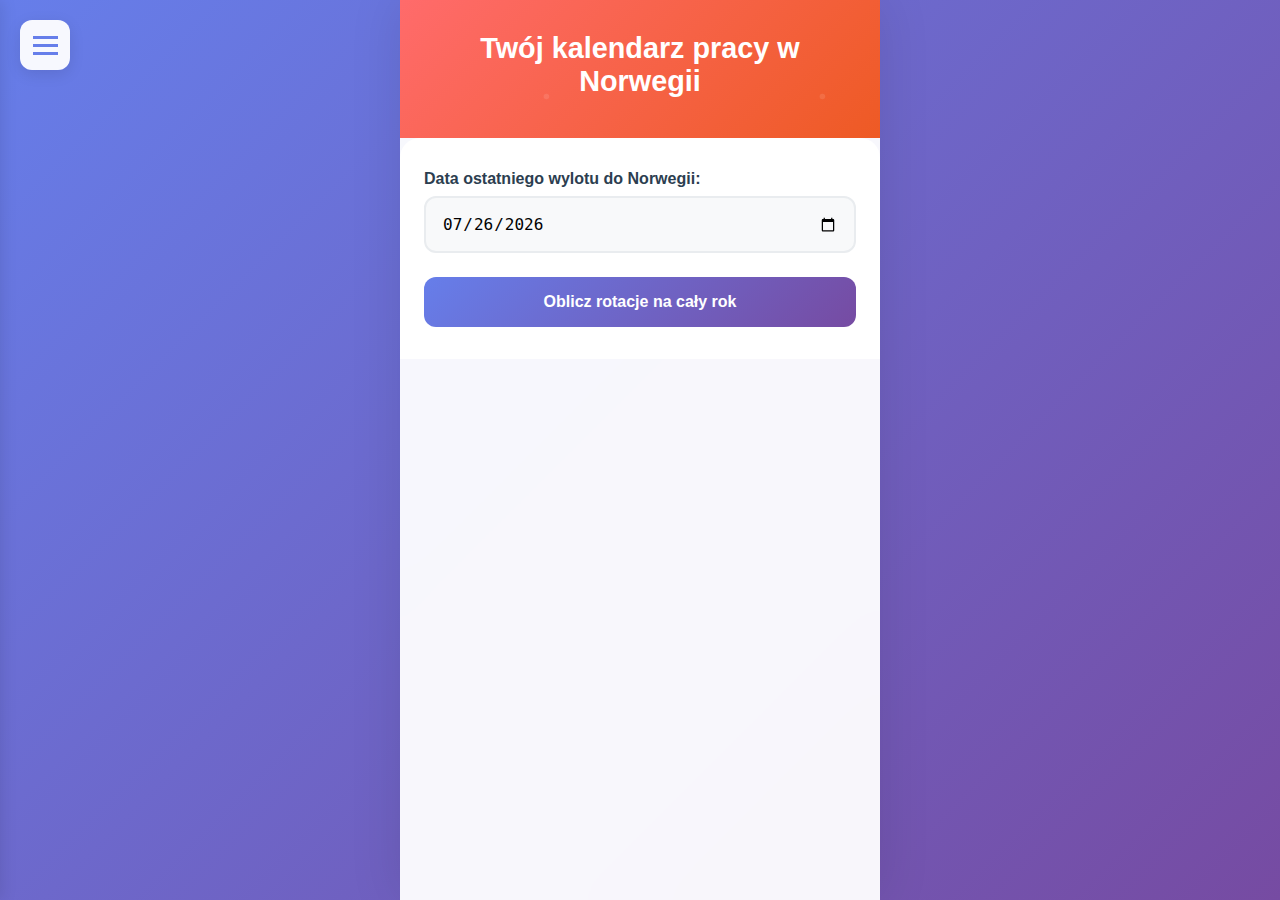
<file: app/src/main/assets/kalendarz.html>
<!DOCTYPE html>
<html lang="pl">
<head>
    <meta charset="UTF-8">
    <meta name="viewport" content="width=device-width, initial-scale=1.0">
    <title>Kalendarz Rotacji - Norwegia</title>
    <style>
        * {
            margin: 0;
            padding: 0;
            box-sizing: border-box;
        }

        body {
            font-family: 'Inter', -apple-system, BlinkMacSystemFont, sans-serif;
            background: linear-gradient(135deg, #667eea 0%, #764ba2 100%);
            min-height: 100vh;
            color: #333;
            overflow-x: hidden;
        }

        /* Menu hamburger button */
        .menu-toggle {
            position: fixed;
            top: 20px;
            left: 20px;
            z-index: 1000;
            background: rgba(255, 255, 255, 0.95);
            border: none;
            width: 50px;
            height: 50px;
            border-radius: 12px;
            cursor: pointer;
            box-shadow: 0 4px 15px rgba(0, 0, 0, 0.1);
            display: flex;
            align-items: center;
            justify-content: center;
            transition: all 0.3s ease;
        }

        .menu-toggle:hover {
            transform: scale(1.05);
            box-shadow: 0 6px 20px rgba(0, 0, 0, 0.15);
        }

        .menu-toggle span {
            display: block;
            width: 25px;
            height: 3px;
            background: #667eea;
            margin: 5px 0;
            transition: all 0.3s ease;
        }

        /* Side menu */
        .side-menu {
            position: fixed;
            top: 0;
            left: -300px;
            width: 300px;
            height: 100vh;
            background: rgba(255, 255, 255, 0.98);
            box-shadow: 2px 0 15px rgba(0, 0, 0, 0.1);
            transition: all 0.3s ease;
            z-index: 999;
            overflow-y: auto;
        }

        .side-menu.active {
            left: 0;
        }

        .menu-header {
            background: linear-gradient(135deg, #ff6b6b, #ee5a24);
            color: white;
            padding: 2rem 1.5rem;
            text-align: center;
            position: relative;
            overflow: hidden;
        }

        .menu-header::before {
            content: '';
            position: absolute;
            top: -50%;
            left: -50%;
            width: 200%;
            height: 200%;
            background: url('data:image/svg+xml,<svg xmlns="http://www.w3.org/2000/svg" viewBox="0 0 100 100"><defs><pattern id="grain" width="100" height="100" patternUnits="userSpaceOnUse"><circle cx="20" cy="20" r="1" fill="rgba(255,255,255,0.1)"/><circle cx="80" cy="80" r="1" fill="rgba(255,255,255,0.1)"/><circle cx="40" cy="60" r="1" fill="rgba(255,255,255,0.1)"/></pattern></defs><rect width="100" height="100" fill="url(%23grain)"/></svg>');
            animation: float 20s linear infinite;
            pointer-events: none;
        }

        .menu-header h2 {
            font-size: 1.5rem;
            margin-bottom: 0.5rem;
            position: relative;
            z-index: 1;
        }

        .menu-items {
            padding: 1rem 0;
        }

        .menu-item {
            display: flex;
            align-items: center;
            padding: 1rem 1.5rem;
            color: #333;
            text-decoration: none;
            transition: all 0.3s ease;
            cursor: pointer;
            border: none;
            background: none;
            width: 100%;
            font-size: 1rem;
        }

        .menu-item:hover {
            background: #f0f4ff;
            padding-left: 2rem;
        }

        .menu-item.active {
            background: #ffebeb;
            border-left: 4px solid #ff6b6b;
        }

        .menu-item-icon {
            font-size: 1.5rem;
            margin-right: 1rem;
            width: 30px;
            text-align: center;
        }

        /* Overlay */
        .menu-overlay {
            position: fixed;
            top: 0;
            left: 0;
            width: 100%;
            height: 100%;
            background: rgba(0, 0, 0, 0.5);
            opacity: 0;
            visibility: hidden;
            transition: all 0.3s ease;
            z-index: 998;
        }

        .menu-overlay.active {
            opacity: 1;
            visibility: visible;
        }

        /* Main container adjustment */
        .container {
            max-width: 480px;
            margin: 0 auto;
            background: rgba(255, 255, 255, 0.95);
            backdrop-filter: blur(20px);
            min-height: 100vh;
            box-shadow: 0 0 50px rgba(0, 0, 0, 0.1);
        }

        /* Page sections */
        .page-section {
            display: none;
            animation: fadeIn 0.5s ease;
        }

        .page-section.active {
            display: block;
        }

        /* Statistics page styles */
        .stats-container {
            padding: 1.5rem;
        }

        .stats-header {
            background: linear-gradient(135deg, #ff6b6b, #ee5a24);
            color: white;
            padding: 2rem 1.5rem;
            text-align: center;
            position: relative;
            overflow: hidden;
        }

        .stats-header::before {
            content: '';
            position: absolute;
            top: -50%;
            left: -50%;
            width: 200%;
            height: 200%;
            background: url('data:image/svg+xml,<svg xmlns="http://www.w3.org/2000/svg" viewBox="0 0 100 100"><defs><pattern id="grain" width="100" height="100" patternUnits="userSpaceOnUse"><circle cx="20" cy="20" r="1" fill="rgba(255,255,255,0.1)"/><circle cx="80" cy="80" r="1" fill="rgba(255,255,255,0.1)"/><circle cx="40" cy="60" r="1" fill="rgba(255,255,255,0.1)"/></pattern></defs><rect width="100" height="100" fill="url(%23grain)"/></svg>');
            animation: float 20s linear infinite;
            pointer-events: none;
        }

        .stats-header h1 {
            font-size: 1.8rem;
            font-weight: 800;
            margin-bottom: 0.5rem;
            position: relative;
            z-index: 1;
        }

        .stats-grid {
            display: grid;
            grid-template-columns: 1fr 1fr;
            gap: 1rem;
            margin-bottom: 2rem;
        }

        .stat-card {
            background: white;
            padding: 1.5rem;
            border-radius: 16px;
            box-shadow: 0 4px 15px rgba(0, 0, 0, 0.08);
            text-align: center;
            transition: all 0.3s ease;
        }

        .stat-card:hover {
            transform: translateY(-5px);
            box-shadow: 0 8px 25px rgba(0, 0, 0, 0.12);
        }

        .stat-number {
            font-size: 2.5rem;
            font-weight: 800;
            color: #667eea;
            margin-bottom: 0.5rem;
        }

        .stat-label {
            color: #666;
            font-size: 0.9rem;
        }

        /* Earnings section */
        .earnings-section {
            background: white;
            padding: 1.5rem;
            border-radius: 20px;
            box-shadow: 0 4px 15px rgba(0, 0, 0, 0.08);
            margin-bottom: 2rem;
        }

        .earnings-history {
            margin-top: 1.5rem;
            max-height: 300px;
            overflow-y: auto;
        }

        .earning-item {
            display: flex;
            justify-content: space-between;
            align-items: center;
            padding: 0.75rem;
            margin-bottom: 0.5rem;
            background: #f8f9fa;
            border-radius: 8px;
            transition: all 0.3s ease;
        }

        .earning-item:hover {
            background: #e9ecef;
            transform: translateX(5px);
        }

        .earning-info {
            flex: 1;
        }

        .earning-amount {
            font-weight: 700;
            color: #667eea;
            font-size: 1.1rem;
        }

        .earning-date {
            font-size: 0.8rem;
            color: #666;
        }

        .earning-note {
            font-size: 0.9rem;
            color: #999;
            margin-top: 0.25rem;
        }

        .delete-earning-btn {
            background: #ff6b6b;
            color: white;
            border: none;
            width: 30px;
            height: 30px;
            border-radius: 50%;
            cursor: pointer;
            display: flex;
            align-items: center;
            justify-content: center;
            transition: all 0.3s ease;
            font-size: 1.2rem;
            line-height: 1;
        }

        .delete-earning-btn:hover {
            transform: scale(1.1);
            background: #ff5252;
        }

        .earnings-header {
            display: flex;
            justify-content: space-between;
            align-items: center;
            margin-bottom: 1.5rem;
        }

        .total-earnings {
            font-size: 2rem;
            font-weight: 800;
            color: #667eea;
        }

        .add-earning-btn {
            background: linear-gradient(135deg, #667eea, #764ba2);
            color: white;
            border: none;
            padding: 0.75rem 1.5rem;
            border-radius: 12px;
            cursor: pointer;
            font-weight: 600;
            transition: all 0.3s ease;
        }

        .add-earning-btn:hover {
            transform: translateY(-2px);
            box-shadow: 0 5px 15px rgba(102, 126, 234, 0.3);
        }

        .earnings-form {
            display: none;
            margin-top: 1.5rem;
            padding: 1.5rem;
            background: #f8f9fa;
            border-radius: 12px;
        }

        .earnings-form.active {
            display: block;
        }

        .form-group {
            margin-bottom: 1rem;
        }

        .form-group label {
            display: block;
            margin-bottom: 0.5rem;
            font-weight: 600;
            color: #333;
        }

        .form-group input {
            width: 100%;
            padding: 0.75rem;
            border: 2px solid #e9ecef;
            border-radius: 8px;
            font-size: 1rem;
            transition: all 0.3s ease;
        }

        .form-group input:focus {
            outline: none;
            border-color: #48bb78;
        }

        .form-buttons {
            display: flex;
            gap: 1rem;
            margin-top: 1rem;
        }

        .form-buttons button {
            flex: 1;
            padding: 0.75rem;
            border: none;
            border-radius: 8px;
            font-weight: 600;
            cursor: pointer;
            transition: all 0.3s ease;
        }

        .save-btn {
            background: #667eea;
            color: white;
        }

        .cancel-btn {
            background: #e9ecef;
            color: #666;
        }

        /* Flights page styles */
        .flights-container {
            padding: 1.5rem;
        }

        .flights-header {
            background: linear-gradient(135deg, #ff6b6b, #ee5a24);
            color: white;
            padding: 2rem 1.5rem;
            text-align: center;
            position: relative;
            overflow: hidden;
        }

        .flights-header::before {
            content: '';
            position: absolute;
            top: -50%;
            left: -50%;
            width: 200%;
            height: 200%;
            background: url('data:image/svg+xml,<svg xmlns="http://www.w3.org/2000/svg" viewBox="0 0 100 100"><defs><pattern id="grain" width="100" height="100" patternUnits="userSpaceOnUse"><circle cx="20" cy="20" r="1" fill="rgba(255,255,255,0.1)"/><circle cx="80" cy="80" r="1" fill="rgba(255,255,255,0.1)"/><circle cx="40" cy="60" r="1" fill="rgba(255,255,255,0.1)"/></pattern></defs><rect width="100" height="100" fill="url(%23grain)"/></svg>');
            animation: float 20s linear infinite;
            pointer-events: none;
        }

        .flights-header h1 {
            font-size: 1.8rem;
            font-weight: 800;
            margin-bottom: 0.5rem;
            position: relative;
            z-index: 1;
        }

        .flight-card {
            background: white;
            padding: 1.5rem;
            border-radius: 16px;
            box-shadow: 0 4px 15px rgba(0, 0, 0, 0.08);
            margin-bottom: 1rem;
            position: relative;
            transition: all 0.3s ease;
        }

        .flight-card:hover {
            transform: translateX(5px);
            box-shadow: 0 6px 20px rgba(0, 0, 0, 0.12);
        }

        .flight-info {
            display: grid;
            grid-template-columns: repeat(3, 1fr);
            gap: 1rem;
            margin-bottom: 1rem;
        }

        .flight-detail {
            text-align: center;
        }

        .flight-detail-label {
            font-size: 0.8rem;
            color: #666;
            margin-bottom: 0.25rem;
        }

        .flight-detail-value {
            font-size: 1.2rem;
            font-weight: 700;
            color: #333;
        }

        .delete-flight-btn {
            position: absolute;
            top: 1rem;
            right: 1rem;
            background: #ff6b6b;
            color: white;
            border: none;
            width: 30px;
            height: 30px;
            border-radius: 50%;
            cursor: pointer;
            display: flex;
            align-items: center;
            justify-content: center;
            transition: all 0.3s ease;
        }

        .delete-flight-btn:hover {
            transform: scale(1.1);
            background: #ff5252;
        }

        .add-flight-btn {
            background: linear-gradient(135deg, #667eea, #764ba2);
            color: white;
            border: none;
            padding: 1rem;
            border-radius: 12px;
            width: 100%;
            font-size: 1rem;
            font-weight: 600;
            cursor: pointer;
            transition: all 0.3s ease;
            margin-bottom: 1rem;
        }

        .add-flight-btn:hover {
            transform: translateY(-2px);
            box-shadow: 0 5px 15px rgba(102, 126, 234, 0.3);
        }

        .flight-form {
            display: none;
            background: white;
            padding: 1.5rem;
            border-radius: 16px;
            box-shadow: 0 4px 15px rgba(0, 0, 0, 0.08);
            margin-bottom: 1rem;
        }

        .flight-form.active {
            display: block;
        }

        /* Existing styles */
        .header {
            background: linear-gradient(135deg, #ff6b6b, #ee5a24);
            color: white;
            padding: 2rem 1.5rem 2rem;
            text-align: center;
            position: relative;
            overflow: hidden;
        }

        .header::before {
            content: '';
            position: absolute;
            top: -50%;
            left: -50%;
            width: 200%;
            height: 200%;
            background: url('data:image/svg+xml,<svg xmlns="http://www.w3.org/2000/svg" viewBox="0 0 100 100"><defs><pattern id="grain" width="100" height="100" patternUnits="userSpaceOnUse"><circle cx="20" cy="20" r="1" fill="rgba(255,255,255,0.1)"/><circle cx="80" cy="80" r="1" fill="rgba(255,255,255,0.1)"/><circle cx="40" cy="60" r="1" fill="rgba(255,255,255,0.1)"/></pattern></defs><rect width="100" height="100" fill="url(%23grain)"/></svg>');
            animation: float 20s linear infinite;
            pointer-events: none;
        }

        @keyframes float {
            0% { transform: translateX(-50px) translateY(-50px); }
            100% { transform: translateX(50px) translateY(50px); }
        }

        .header h1 {
            font-size: 1.8rem;
            font-weight: 800;
            margin-bottom: 0.5rem;
            position: relative;
            z-index: 1;
        }

        .setup-section {
            padding: 2rem 1.5rem;
            background: white;
            margin-bottom: 1rem;
            border-radius: 20px 20px 0 0;
            margin-top: 0px;
            position: relative;
            z-index: 2;
        }

        .input-group {
            margin-bottom: 1.5rem;
        }

        .input-group label {
            display: block;
            font-weight: 600;
            margin-bottom: 0.5rem;
            color: #2c3e50;
        }

        .input-group input {
            width: 100%;
            padding: 1rem;
            border: 2px solid #e9ecef;
            border-radius: 12px;
            font-size: 1rem;
            transition: all 0.3s ease;
            background: #f8f9fa;
        }

        .input-group input:focus {
            outline: none;
            border-color: #667eea;
            background: white;
            transform: translateY(-2px);
            box-shadow: 0 5px 15px rgba(102, 126, 234, 0.2);
        }

        .btn {
            background: linear-gradient(135deg, #667eea, #764ba2);
            color: white;
            border: none;
            padding: 1rem 2rem;
            border-radius: 12px;
            font-size: 1rem;
            font-weight: 600;
            cursor: pointer;
            transition: all 0.3s ease;
            width: 100%;
            position: relative;
            overflow: hidden;
        }

        .btn:hover {
            transform: translateY(-2px);
            box-shadow: 0 10px 25px rgba(102, 126, 234, 0.3);
        }

        .btn:active {
            transform: translateY(0);
        }

        .edit-section {
            padding: 0.75rem 1.5rem 0.25rem;
            text-align: center;
        }

        .btn-edit {
            background: linear-gradient(135deg, #ffa726, #fb8c00);
            color: white;
            border: none;
            padding: 0.6rem 1.2rem;
            border-radius: 20px;
            font-size: 0.85rem;
            font-weight: 600;
            cursor: pointer;
            transition: all 0.3s ease;
            box-shadow: 0 3px 10px rgba(255, 167, 38, 0.25);
        }

        .btn-edit:hover {
            transform: translateY(-2px);
            box-shadow: 0 6px 20px rgba(255, 167, 38, 0.4);
        }

        .btn-edit:active {
            transform: translateY(0);
        }

        .status-cards {
            display: grid;
            grid-template-columns: 1fr 1fr;
            gap: 1rem;
            padding: 0.5rem 1.5rem 1rem;
            margin-top: 0.5rem;
        }

        .status-card {
            background: white;
            padding: 1.5rem;
            border-radius: 16px;
            text-align: center;
            box-shadow: 0 5px 15px rgba(0, 0, 0, 0.1);
            transition: all 0.3s ease;
            position: relative;
            overflow: hidden;
        }

        .status-card:hover {
            transform: translateY(-5px);
            box-shadow: 0 10px 25px rgba(0, 0, 0, 0.15);
        }

        .status-card.work {
            background: linear-gradient(135deg, #ff6b6b, #ee5a24);
            color: white;
        }

        .status-card.rest {
            background: linear-gradient(135deg, #51cf66, #40c057);
            color: white;
        }

        .status-number {
            font-size: 2rem;
            font-weight: 800;
            margin-bottom: 0.5rem;
        }

        .status-label {
            font-size: 0.9rem;
            opacity: 0.9;
            text-transform: uppercase;
            letter-spacing: 0.5px;
        }

        .calendar-section {
            padding: 1.5rem;
            background: white;
            margin: 1rem 1.5rem;
            border-radius: 20px;
            box-shadow: 0 5px 20px rgba(0, 0, 0, 0.1);
        }

        .calendar-header {
            display: flex;
            justify-content: between;
            align-items: center;
            margin-bottom: 1.5rem;
        }

        .calendar-title {
            font-size: 1.3rem;
            font-weight: 700;
            color: #2c3e50;
            flex-grow: 1;
        }

        .month-nav {
            display: flex;
            gap: 0.5rem;
        }

        .nav-btn {
            background: #f8f9fa;
            border: none;
            width: 35px;
            height: 35px;
            border-radius: 8px;
            cursor: pointer;
            transition: all 0.3s ease;
            display: flex;
            align-items: center;
            justify-content: center;
        }

        .nav-btn:hover {
            background: #667eea;
            color: white;
        }

        .calendar {
            display: grid;
            grid-template-columns: repeat(7, 1fr);
            gap: 4px;
        }

        .calendar-day-header {
            text-align: center;
            padding: 0.5rem;
            font-size: 0.8rem;
            font-weight: 600;
            color: #666;
            text-transform: uppercase;
        }

        .calendar-day {
            aspect-ratio: 1;
            display: flex;
            align-items: center;
            justify-content: center;
            border-radius: 8px;
            cursor: pointer;
            transition: all 0.3s ease;
            font-size: 0.9rem;
            font-weight: 500;
            position: relative;
            overflow: hidden;
        }

        .calendar-day:hover {
            transform: scale(1.1);
            z-index: 10;
        }

        .calendar-day.work {
            background: linear-gradient(135deg, #ff6b6b, #ee5a24);
            color: white;
        }

        .calendar-day.rest {
            background: linear-gradient(135deg, #51cf66, #40c057);
            color: white;
        }

        .calendar-day.other-month {
            opacity: 0.3;
        }

        .calendar-day.today {
            border: 2px solid #ffd93d;
            box-shadow: 0 0 10px rgba(255, 217, 61, 0.5);
        }

        .upcoming-section {
            padding: 1.5rem;
            background: white;
            margin: 1rem 1.5rem;
            border-radius: 20px;
            box-shadow: 0 5px 20px rgba(0, 0, 0, 0.1);
        }

        .upcoming-title {
            font-size: 1.3rem;
            font-weight: 700;
            color: #2c3e50;
            margin-bottom: 1rem;
        }

        .upcoming-item {
            display: flex;
            justify-content: space-between;
            align-items: center;
            padding: 1rem;
            margin-bottom: 0.5rem;
            border-radius: 12px;
            background: #f8f9fa;
            transition: all 0.3s ease;
        }

        .upcoming-item:hover {
            background: #e9ecef;
            transform: translateX(5px);
        }

        .upcoming-item.work {
            border-left: 4px solid #ff6b6b;
        }

        .upcoming-item.rest {
            border-left: 4px solid #51cf66;
        }

        .upcoming-date {
            font-weight: 600;
            color: #2c3e50;
        }

        .upcoming-type {
            font-size: 0.9rem;
            padding: 0.25rem 0.75rem;
            border-radius: 20px;
            font-weight: 600;
        }

        .upcoming-type.work {
            background: rgba(255, 107, 107, 0.1);
            color: #ff6b6b;
        }

        .upcoming-type.rest {
            background: rgba(81, 207, 102, 0.1);
            color: #51cf66;
        }

        .fade-in {
            animation: fadeIn 0.6s ease-in-out;
        }

        @keyframes fadeIn {
            from { opacity: 0; transform: translateY(20px); }
            to { opacity: 1; transform: translateY(0); }
        }

        .pulse {
            animation: pulse 2s infinite;
        }

        @keyframes pulse {
            0% { box-shadow: 0 0 0 0 rgba(102, 126, 234, 0.7); }
            70% { box-shadow: 0 0 0 10px rgba(102, 126, 234, 0); }
            100% { box-shadow: 0 0 0 0 rgba(102, 126, 234, 0); }
        }

        .hidden {
            display: none;
        }

        /* Responsive adjustments */
        @media (max-width: 480px) {
            .flight-info {
                grid-template-columns: 1fr;
            }

            .stats-grid {
                grid-template-columns: 1fr;
            }
        }
    </style>
</head>
<body>
<!-- Menu Toggle Button -->
<button class="menu-toggle" onclick="toggleMenu()">
    <div>
        <span></span>
        <span></span>
        <span></span>
    </div>
</button>

<!-- Side Menu -->
<nav class="side-menu" id="sideMenu">
    <div class="menu-header">
        <h2>Menu</h2>
        <p>Twój asystent pracy</p>
    </div>
    <div class="menu-items">
        <button class="menu-item active" onclick="showPage('calendar')">
            <span class="menu-item-icon">📅</span>
            <span>Kalendarz Rotacyjny</span>
        </button>
        <button class="menu-item" onclick="showPage('statistics')">
            <span class="menu-item-icon">📊</span>
            <span>Statystyki</span>
        </button>
        <button class="menu-item" onclick="showPage('flights')">
            <span class="menu-item-icon">✈️</span>
            <span>Loty</span>
        </button>
    </div>
</nav>

<!-- Menu Overlay -->
<div class="menu-overlay" id="menuOverlay" onclick="toggleMenu()"></div>

<!-- Main Container -->
<div class="container">
    <!-- Calendar Page -->
    <div id="calendarPage" class="page-section active">
        <div class="header">
            <h1>Twój kalendarz pracy w Norwegii</h1>
        </div>

        <div id="setupSection" class="setup-section">
            <div class="input-group">
                <label for="lastDeparture">Data ostatniego wylotu do Norwegii:</label>
                <input type="date" id="lastDeparture" />
            </div>
            <button class="btn pulse" onclick="calculateRotations()">
                Oblicz rotacje na cały rok
            </button>
        </div>

        <div id="mainApp" class="hidden">
            <div class="edit-section">
                <button class="btn-edit" onclick="showEditSection()">
                    ✏️ Edytuj rotacje
                </button>
            </div>

            <div class="status-cards fade-in">
                <div class="status-card" id="currentStatus">
                    <div class="status-number" id="currentDays">-</div>
                    <div class="status-label" id="currentLabel">Obecnie</div>
                </div>
                <div class="status-card" id="nextStatus">
                    <div class="status-number" id="nextDays">-</div>
                    <div class="status-label" id="nextLabel">Następne</div>
                </div>
            </div>

            <div class="calendar-section fade-in">
                <div class="calendar-header">
                    <div class="calendar-title" id="calendarTitle">Styczeń 2025</div>
                    <div class="month-nav">
                        <button class="nav-btn" onclick="changeMonth(-1)">‹</button>
                        <button class="nav-btn" onclick="changeMonth(1)">›</button>
                    </div>
                </div>
                <div class="calendar" id="calendar">
                    <!-- Calendar will be generated here -->
                </div>
            </div>

            <div class="upcoming-section fade-in">
                <div class="upcoming-title">Najbliższe wydarzenia</div>
                <div id="upcomingEvents">
                    <!-- Upcoming events will be generated here -->
                </div>
            </div>
        </div>
    </div>

    <!-- Statistics Page -->
    <div id="statisticsPage" class="page-section">
        <div class="stats-header">
            <h1>Statystyki Pracy</h1>
            <p>Twoje podsumowanie roku</p>
        </div>

        <div class="stats-container">
            <div class="stats-grid">
                <div class="stat-card">
                    <div class="stat-number" id="workDays">0</div>
                    <div class="stat-label">Dni w Norwegii</div>
                </div>
                <div class="stat-card">
                    <div class="stat-number" id="restDays">0</div>
                    <div class="stat-label">Dni w Polsce</div>
                </div>
                <div class="stat-card">
                    <div class="stat-number" id="workWeeks">0</div>
                    <div class="stat-label">Tygodni w Norwegii</div>
                </div>
                <div class="stat-card">
                    <div class="stat-number" id="restWeeks">0</div>
                    <div class="stat-label">Tygodni w Polsce</div>
                </div>
            </div>

            <div class="earnings-section">
                <div class="earnings-header">
                    <div>
                        <h3>Zarobki</h3>
                        <div class="total-earnings" id="totalEarnings">0 NOK</div>
                    </div>
                    <button class="add-earning-btn" onclick="toggleEarningsForm()">
                        + Dodaj wpłatę
                    </button>
                </div>

                <div class="earnings-form" id="earningsForm">
                    <div class="form-group">
                        <label for="earningAmount">Kwota (NOK):</label>
                        <input type="number" id="earningAmount" placeholder="0.00" step="0.01">
                    </div>
                    <div class="form-group">
                        <label for="earningDate">Data:</label>
                        <input type="date" id="earningDate">
                    </div>
                    <div class="form-group">
                        <label for="earningNote">Notatka (opcjonalnie):</label>
                        <input type="text" id="earningNote" placeholder="np. Wynagrodzenie za styczeń">
                    </div>
                    <div class="form-buttons">
                        <button class="save-btn" onclick="saveEarning()">Zapisz</button>
                        <button class="cancel-btn" onclick="toggleEarningsForm()">Anuluj</button>
                    </div>
                </div>

                <div class="earnings-history" id="earningsHistory">
                    <!-- Earnings history will be displayed here -->
                </div>
            </div>
        </div>
    </div>

    <!-- Flights Page -->
    <div id="flightsPage" class="page-section">
        <div class="flights-header">
            <h1>Moje Loty</h1>
            <p>Zarządzaj informacjami o lotach</p>
        </div>

        <div class="flights-container">
            <button class="add-flight-btn" onclick="toggleFlightForm()">
                + Dodaj nowy lot
            </button>

            <div class="flight-form" id="flightForm">
                <div class="form-group">
                    <label for="flightNumber">Numer lotu:</label>
                    <input type="text" id="flightNumber" placeholder="np. FR1234">
                </div>
                <div class="form-group">
                    <label for="flightGate">Numer bramki (Gate):</label>
                    <input type="text" id="flightGate" placeholder="np. A12">
                </div>
                <div class="form-group">
                    <label for="flightSeat">Numer miejsca:</label>
                    <input type="text" id="flightSeat" placeholder="np. 15F">
                </div>
                <div class="form-group">
                    <label for="flightDate">Data lotu:</label>
                    <input type="date" id="flightDate">
                </div>
                <div class="form-group">
                    <label for="flightDirection">Kierunek:</label>
                    <select id="flightDirection" style="width: 100%; padding: 0.75rem; border: 2px solid #e9ecef; border-radius: 8px; font-size: 1rem;">
                        <option value="toNorway">Do Norwegii</option>
                        <option value="toPoland">Do Polski</option>
                    </select>
                </div>
                <div class="form-buttons">
                    <button class="save-btn" onclick="saveFlight()">Zapisz</button>
                    <button class="cancel-btn" onclick="toggleFlightForm()">Anuluj</button>
                </div>
            </div>

            <div id="flightsList">
                <!-- Flights will be displayed here -->
            </div>
        </div>
    </div>
</div>

<script>
    let rotationData = [];
    let currentMonth = new Date().getMonth();
    let currentYear = new Date().getFullYear();
    let earnings = [];
    let flights = [];

    const monthNames = [
        'Styczeń', 'Luty', 'Marzec', 'Kwiecień', 'Maj', 'Czerwiec',
        'Lipiec', 'Sierpień', 'Wrzesień', 'Październik', 'Listopad', 'Grudzień'
    ];

    const dayNames = ['Nd', 'Pn', 'Wt', 'Śr', 'Cz', 'Pt', 'Sb'];

    // Load saved data on page load
    window.addEventListener('DOMContentLoaded', function() {
        loadSavedData();
        loadEarnings();
        loadFlights();
    });

    // Menu functions
    function toggleMenu() {
        const menu = document.getElementById('sideMenu');
        const overlay = document.getElementById('menuOverlay');
        menu.classList.toggle('active');
        overlay.classList.toggle('active');
    }

    function showPage(pageName) {
        // Hide all pages
        document.querySelectorAll('.page-section').forEach(section => {
            section.classList.remove('active');
        });

        // Show selected page
        document.getElementById(pageName + 'Page').classList.add('active');

        // Update menu active state
        document.querySelectorAll('.menu-item').forEach(item => {
            item.classList.remove('active');
        });
        event.target.closest('.menu-item').classList.add('active');

        // Close menu
        toggleMenu();

        // Update statistics if showing statistics page
        if (pageName === 'statistics') {
            updateStatistics();
            displayEarnings();
        }
    }

    function saveRotationData(lastDeparture) {
        const dataToSave = {
            lastDeparture: lastDeparture.toISOString(),
            savedAt: new Date().toISOString()
        };
        // Save to localStorage (works in Android WebView)
        try {
            localStorage.setItem('rotationData', JSON.stringify(dataToSave));
        } catch (error) {
            console.log('LocalStorage not available, using memory storage');
            window.savedRotationData = dataToSave;
        }

        // Send data to Android widget if available
        if (typeof AndroidWidget !== 'undefined') {
            const widgetData = {
                lastDeparture: lastDeparture.toISOString(),
                rotations: rotationData.map(r => ({
                    start: r.start.toISOString(),
                    end: r.end.toISOString(),
                    type: r.type
                }))
            };
            AndroidWidget.updateWidgetData(JSON.stringify(widgetData));
        }
    }

    function loadSavedData() {
        try {
            // Try to load from localStorage first
            const savedData = localStorage.getItem('rotationData');
            if (savedData) {
                const parsedData = JSON.parse(savedData);
                const lastDeparture = new Date(parsedData.lastDeparture);

                calculateRotationsFromDate(lastDeparture);

                document.getElementById('setupSection').classList.add('hidden');
                document.getElementById('mainApp').classList.remove('hidden');

                updateStatusCards();
                generateCalendar();
                generateUpcomingEvents();
                return;
            }
        } catch (error) {
            console.log('Error loading from localStorage:', error);
        }

        // Fallback to memory storage
        if (window.savedRotationData) {
            const savedData = window.savedRotationData;
            const lastDeparture = new Date(savedData.lastDeparture);

            calculateRotationsFromDate(lastDeparture);

            document.getElementById('setupSection').classList.add('hidden');
            document.getElementById('mainApp').classList.remove('hidden');

            updateStatusCards();
            generateCalendar();
            generateUpcomingEvents();
        } else {
            // No saved data, show setup section
            document.getElementById('setupSection').classList.remove('hidden');
            document.getElementById('mainApp').classList.add('hidden');
        }
    }

    function showEditSection() {
        // Show setup section for editing
        document.getElementById('setupSection').classList.remove('hidden');
        document.getElementById('mainApp').classList.add('hidden');

        // If there's saved data, pre-fill the input
        try {
            const savedData = localStorage.getItem('rotationData');
            if (savedData) {
                const parsedData = JSON.parse(savedData);
                const savedDate = new Date(parsedData.lastDeparture);
                document.getElementById('lastDeparture').valueAsDate = savedDate;
            }
        } catch (error) {
            if (window.savedRotationData) {
                const savedDate = new Date(window.savedRotationData.lastDeparture);
                document.getElementById('lastDeparture').valueAsDate = savedDate;
            }
        }
    }

    function calculateRotations() {
        const lastDepartureInput = document.getElementById('lastDeparture');
        const lastDeparture = new Date(lastDepartureInput.value);

        if (!lastDeparture || isNaN(lastDeparture.getTime())) {
            alert('Proszę wprowadź datę ostatniego wylotu.');
            return;
        }

        // Save the data for future use
        saveRotationData(lastDeparture);

        // Calculate rotations
        calculateRotationsFromDate(lastDeparture);

        document.getElementById('setupSection').classList.add('hidden');
        document.getElementById('mainApp').classList.remove('hidden');

        updateStatusCards();
        generateCalendar();
        generateUpcomingEvents();
    }

    function calculateRotationsFromDate(lastDeparture) {
        // Generate rotations for the whole year
        rotationData = [];
        let currentDate = new Date(lastDeparture);
        let isWorking = true; // Starting with work period

        // Generate rotations for next 365 days
        for (let i = 0; i < 15; i++) { // About 15 rotations in a year (35-day cycles)
            let endDate = new Date(currentDate);

            if (isWorking) {
                // Work period: 15 days in Norway (Tuesday to Tuesday, 2 weeks)
                endDate.setDate(endDate.getDate() + 13); // Work ends on Tuesday (day before return)

                // Ensure work ends on Tuesday (day 2)
                while (endDate.getDay() !== 2) {
                    endDate.setDate(endDate.getDate() + 1);
                }
            } else {
                // Rest period in Poland (starts Wednesday after return)
                endDate.setDate(endDate.getDate() + 20); // approximately 3 weeks

                // Ensure rest ends on Monday (day 1) - day before next departure
                while (endDate.getDay() !== 1) {
                    endDate.setDate(endDate.getDate() - 1);
                }
            }

            rotationData.push({
                start: new Date(currentDate),
                end: new Date(endDate),
                type: isWorking ? 'work' : 'rest'
            });

            // Move to next period start date (day after current period ends)
            currentDate = new Date(endDate);
            currentDate.setDate(currentDate.getDate() + 1);
            isWorking = !isWorking;
        }
    }

    function updateStatusCards() {
        const today = new Date();
        today.setHours(0, 0, 0, 0); // Reset time for accurate comparison

        let currentRotation = rotationData.find(rotation =>
            today >= rotation.start && today <= rotation.end
        );

        if (currentRotation) {
            const daysLeft = Math.ceil((currentRotation.end - today) / (1000 * 60 * 60 * 24)) + 1;
            document.getElementById('currentDays').textContent = daysLeft;
            document.getElementById('currentLabel').textContent =
                currentRotation.type === 'work' ? 'Dni do powrotu' : 'Dni odpoczynku';
            document.getElementById('currentStatus').className =
                `status-card ${currentRotation.type}`;
        }

        // Find next rotation
        let nextRotation = rotationData.find(rotation => rotation.start > today);
        if (nextRotation) {
            const daysUntil = Math.ceil((nextRotation.start - today) / (1000 * 60 * 60 * 24));
            document.getElementById('nextDays').textContent = daysUntil;
            document.getElementById('nextLabel').textContent =
                nextRotation.type === 'work' ? 'Dni do wylotu' : 'Dni do odpoczynku';
            document.getElementById('nextStatus').className =
                `status-card ${nextRotation.type}`;
        }
    }

    function generateCalendar() {
        const calendar = document.getElementById('calendar');
        const firstDay = new Date(currentYear, currentMonth, 1);
        const lastDay = new Date(currentYear, currentMonth + 1, 0);
        const daysInMonth = lastDay.getDate();
        const startingDay = firstDay.getDay();

        document.getElementById('calendarTitle').textContent =
            `${monthNames[currentMonth]} ${currentYear}`;

        calendar.innerHTML = '';

        // Add day headers
        dayNames.forEach(day => {
            const dayHeader = document.createElement('div');
            dayHeader.className = 'calendar-day-header';
            dayHeader.textContent = day;
            calendar.appendChild(dayHeader);
        });

        // Add empty cells for days before month starts
        for (let i = 0; i < startingDay; i++) {
            const emptyDay = document.createElement('div');
            emptyDay.className = 'calendar-day';
            calendar.appendChild(emptyDay);
        }

        // Add days of the month
        for (let day = 1; day <= daysInMonth; day++) {
            const dayElement = document.createElement('div');
            dayElement.className = 'calendar-day';
            dayElement.textContent = day;

            const currentDate = new Date(currentYear, currentMonth, day);
            const today = new Date();

            // Check if this day is today
            if (currentDate.toDateString() === today.toDateString()) {
                dayElement.classList.add('today');
            }

            // Check rotation status for this day
            const rotation = rotationData.find(rotation => {
                const checkDate = new Date(currentDate);
                checkDate.setHours(0, 0, 0, 0);
                const rotationStart = new Date(rotation.start);
                rotationStart.setHours(0, 0, 0, 0);
                const rotationEnd = new Date(rotation.end);
                rotationEnd.setHours(0, 0, 0, 0);
                return checkDate >= rotationStart && checkDate <= rotationEnd;
            });

            if (rotation) {
                dayElement.classList.add(rotation.type);
            }

            calendar.appendChild(dayElement);
        }
    }

    function generateUpcomingEvents() {
        const upcomingEvents = document.getElementById('upcomingEvents');
        const today = new Date();

        // Get next 5 rotation changes
        let events = [];
        rotationData.forEach(rotation => {
            if (rotation.start > today) {
                events.push({
                    date: rotation.start,
                    type: rotation.type,
                    label: rotation.type === 'work' ? 'Wylot do Norwegii' : 'Powrót do Polski'
                });
            }
        });

        events = events.slice(0, 5); // Only show next 5 events

        upcomingEvents.innerHTML = '';
        events.forEach(event => {
            const eventElement = document.createElement('div');
            eventElement.className = `upcoming-item ${event.type}`;

            eventElement.innerHTML = `
                <div class="upcoming-date">${event.date.toLocaleDateString('pl-PL')}</div>
                <div class="upcoming-type ${event.type}">${event.label}</div>
            `;

            upcomingEvents.appendChild(eventElement);
        });
    }

    function changeMonth(direction) {
        currentMonth += direction;
        if (currentMonth > 11) {
            currentMonth = 0;
            currentYear++;
        } else if (currentMonth < 0) {
            currentMonth = 11;
            currentYear--;
        }
        generateCalendar();
    }

    // Statistics functions
    function updateStatistics() {
        if (rotationData.length === 0) return;

        const today = new Date();
        const yearStart = new Date(today.getFullYear(), 0, 1);
        const yearEnd = new Date(today.getFullYear(), 11, 31);

        let workDays = 0;
        let restDays = 0;

        // Calculate days for each rotation in the current year
        rotationData.forEach(rotation => {
            const start = rotation.start > yearStart ? rotation.start : yearStart;
            const end = rotation.end < yearEnd ? rotation.end : yearEnd;

            if (start <= end) {
                const days = Math.floor((end - start) / (1000 * 60 * 60 * 24)) + 1;
                if (rotation.type === 'work') {
                    workDays += days;
                } else {
                    restDays += days;
                }
            }
        });

        document.getElementById('workDays').textContent = workDays;
        document.getElementById('restDays').textContent = restDays;
        document.getElementById('workWeeks').textContent = Math.floor(workDays / 7);
        document.getElementById('restWeeks').textContent = Math.floor(restDays / 7);
    }

    // Earnings functions
    function toggleEarningsForm() {
        const form = document.getElementById('earningsForm');
        form.classList.toggle('active');

        // Clear form when opening
        if (form.classList.contains('active')) {
            document.getElementById('earningAmount').value = '';
            document.getElementById('earningDate').valueAsDate = new Date();
            document.getElementById('earningNote').value = '';
        }
    }

    function saveEarning() {
        const amount = parseFloat(document.getElementById('earningAmount').value);
        const date = document.getElementById('earningDate').value;
        const note = document.getElementById('earningNote').value;

        if (!amount || amount <= 0) {
            alert('Proszę wprowadź prawidłową kwotę');
            return;
        }

        const earning = {
            id: Date.now(),
            amount: amount,
            date: date,
            note: note
        };

        earnings.push(earning);
        saveEarnings();
        updateTotalEarnings();
        displayEarnings();
        toggleEarningsForm();
    }

    function saveEarnings() {
        try {
            localStorage.setItem('earnings', JSON.stringify(earnings));
        } catch (error) {
            console.log('Could not save earnings to localStorage');
            window.savedEarnings = earnings;
        }
    }

    function loadEarnings() {
        try {
            const saved = localStorage.getItem('earnings');
            if (saved) {
                earnings = JSON.parse(saved);
                updateTotalEarnings();
                displayEarnings();
            }
        } catch (error) {
            if (window.savedEarnings) {
                earnings = window.savedEarnings;
                updateTotalEarnings();
                displayEarnings();
            }
        }
    }

    function displayEarnings() {
        const earningsHistory = document.getElementById('earningsHistory');
        if (!earningsHistory) {
            console.error('earningsHistory element not found!');
            return;
        }

        earningsHistory.innerHTML = '';

        // Sort earnings by date (newest first)
        const sortedEarnings = [...earnings].sort((a, b) => new Date(b.date) - new Date(a.date));

        sortedEarnings.forEach((earning, index) => {
            const earningItem = document.createElement('div');
            earningItem.className = 'earning-item';

            earningItem.innerHTML = `
                <div class="earning-info">
                    <div class="earning-amount">${earning.amount.toLocaleString('pl-PL', { minimumFractionDigits: 2, maximumFractionDigits: 2 })} NOK</div>
                    <div class="earning-date">${new Date(earning.date).toLocaleDateString('pl-PL')}</div>
                    ${earning.note ? `<div class="earning-note">${earning.note}</div>` : ''}
                </div>
                <button class="delete-earning-btn" onclick="deleteEarning(${earning.id})">×</button>
            `;

            earningsHistory.appendChild(earningItem);
        });
    }

    function deleteEarning(id) {
        // Znajdź element do usunięcia
        for (let i = 0; i < earnings.length; i++) {
            if (earnings[i].id == id) {
                earnings.splice(i, 1);
                saveEarnings();
                updateTotalEarnings();
                displayEarnings();
                alert('✅ Wpis został usunięty!');
                return;
            }
        }
        alert('❌ Nie znaleziono wpisu do usunięcia');
    }

    function updateTotalEarnings() {
        const total = earnings.reduce((sum, earning) => sum + earning.amount, 0);
        document.getElementById('totalEarnings').textContent =
            total.toLocaleString('pl-PL', { minimumFractionDigits: 2, maximumFractionDigits: 2 }) + ' NOK';
    }

    // Flight functions
    function toggleFlightForm() {
        const form = document.getElementById('flightForm');
        form.classList.toggle('active');

        // Clear form when opening
        if (form.classList.contains('active')) {
            document.getElementById('flightNumber').value = '';
            document.getElementById('flightGate').value = '';
            document.getElementById('flightSeat').value = '';
            document.getElementById('flightDate').valueAsDate = new Date();
            document.getElementById('flightDirection').value = 'toNorway';
        }
    }

    function saveFlight() {
        const flightNumber = document.getElementById('flightNumber').value;
        const gate = document.getElementById('flightGate').value;
        const seat = document.getElementById('flightSeat').value;
        const date = document.getElementById('flightDate').value;
        const direction = document.getElementById('flightDirection').value;

        if (!flightNumber || !date) {
            alert('Proszę wypełnij numer lotu i datę');
            return;
        }

        const flight = {
            id: Date.now(),
            flightNumber: flightNumber,
            gate: gate,
            seat: seat,
            date: date,
            direction: direction
        };

        flights.push(flight);
        saveFlights();
        displayFlights();
        toggleFlightForm();
    }

    function saveFlights() {
        try {
            localStorage.setItem('flights', JSON.stringify(flights));
        } catch (error) {
            console.log('Could not save flights to localStorage');
            window.savedFlights = flights;
        }
    }

    function loadFlights() {
        try {
            const saved = localStorage.getItem('flights');
            if (saved) {
                flights = JSON.parse(saved);
                displayFlights();
            }
        } catch (error) {
            if (window.savedFlights) {
                flights = window.savedFlights;
                displayFlights();
            }
        }
    }

    function displayFlights() {
        const flightsList = document.getElementById('flightsList');
        if (!flightsList) {
            console.error('flightsList element not found!');
            return;
        }

        flightsList.innerHTML = '';

        // Sort flights by date (newest first)
        const sortedFlights = [...flights].sort((a, b) => new Date(b.date) - new Date(a.date));

        sortedFlights.forEach((flight, index) => {
            const flightCard = document.createElement('div');
            flightCard.className = 'flight-card';

            const directionText = flight.direction === 'toNorway' ? 'Do Norwegii' : 'Do Polski';
            const directionIcon = flight.direction === 'toNorway' ? '🇳🇴' : '🇵🇱';

            flightCard.innerHTML = `
                <button class="delete-flight-btn" onclick="deleteFlight(${flight.id})">×</button>
                <div style="text-align: center; margin-bottom: 1rem;">
                    <div style="font-size: 2rem;">${directionIcon}</div>
                    <div style="font-weight: 600; color: #666;">${directionText}</div>
                    <div style="color: #999; font-size: 0.9rem;">${new Date(flight.date).toLocaleDateString('pl-PL')}</div>
                </div>
                <div class="flight-info">
                    <div class="flight-detail">
                        <div class="flight-detail-label">Numer lotu</div>
                        <div class="flight-detail-value">${flight.flightNumber}</div>
                    </div>
                    <div class="flight-detail">
                        <div class="flight-detail-label">Bramka</div>
                        <div class="flight-detail-value">${flight.gate || '-'}</div>
                    </div>
                    <div class="flight-detail">
                        <div class="flight-detail-label">Miejsce</div>
                        <div class="flight-detail-value">${flight.seat || '-'}</div>
                    </div>
                </div>
            `;

            flightsList.appendChild(flightCard);
        });
    }

    function deleteFlight(id) {
        // Znajdź element do usunięcia
        for (let i = 0; i < flights.length; i++) {
            if (flights[i].id == id) {
                flights.splice(i, 1);
                saveFlights();
                displayFlights();
                alert('✅ Lot został usunięty!');
                return;
            }
        }
        alert('❌ Nie znaleziono lotu do usunięcia');
    }

    // Set default date to today
    document.getElementById('lastDeparture').valueAsDate = new Date();
</script>
</body>
</html>
</file>
<file: app/src/main/assets/web/css/base/variables.css>
:root {
    /* Kolory główne */
    --primary-color: #667eea;
    --primary-dark: #764ba2;
    --accent-color: #ff6b6b;
    --accent-dark: #ee5a24;
    --success-color: #51cf66;
    --success-dark: #40c057;
    --warning-color: #ffa726;
    --warning-dark: #fb8c00;

    /* Kolory neutralne */
    --white: #ffffff;
    --gray-50: #f8f9fa;
    --gray-100: #e9ecef;
    --gray-200: #dee2e6;
    --gray-300: #ced4da;
    --gray-400: #adb5bd;
    --gray-500: #6c757d;
    --gray-600: #495057;
    --gray-700: #343a40;
    --gray-800: #212529;
    --gray-900: #2c3e50;

    /* Cienie */
    --shadow-sm: 0 3px 10px rgba(0, 0, 0, 0.08);
    --shadow-md: 0 4px 15px rgba(0, 0, 0, 0.08);
    --shadow-lg: 0 5px 20px rgba(0, 0, 0, 0.1);
    --shadow-xl: 0 10px 25px rgba(0, 0, 0, 0.15);

    /* Rozmiary */
    --border-radius-sm: 8px;
    --border-radius-md: 12px;
    --border-radius-lg: 16px;
    --border-radius-xl: 20px;

    /* Spacing */
    --spacing-xs: 0.25rem;
    --spacing-sm: 0.5rem;
    --spacing-md: 0.75rem;
    --spacing-lg: 1rem;
    --spacing-xl: 1.5rem;
    --spacing-2xl: 2rem;

    /* Transitions */
    --transition-fast: all 0.2s ease;
    --transition-normal: all 0.3s ease;
    --transition-slow: all 0.5s ease;

    /* Fonts */
    --font-size-xs: 0.8rem;
    --font-size-sm: 0.85rem;
    --font-size-md: 0.9rem;
    --font-size-lg: 1rem;
    --font-size-xl: 1.1rem;
    --font-size-2xl: 1.2rem;
    --font-size-3xl: 1.3rem;
    --font-size-4xl: 1.8rem;
    --font-size-5xl: 2rem;
    --font-size-6xl: 2.5rem;
}
</file>
<file: app/src/main/assets/web/css/components/menu.css>
.menu-toggle {
    position: fixed;
    top: 20px;
    left: 20px;
    z-index: 1000;
    background: rgba(255, 255, 255, 0.2);
    backdrop-filter: blur(10px);
    border: 1px solid rgba(255, 255, 255, 0.3);
    width: 30px;
    height: 30px;
    border-radius: 12px;
    cursor: pointer;
    display: flex;
    align-items: center;
    justify-content: center;
    transition: all 0.3s ease;
}

.menu-toggle:hover {
    background: rgba(255, 255, 255, 0.3);
    transform: scale(1.05);
}

.menu-toggle span {
    display: block;
    width: 18px;
    height: 2px;
    background: white;
    margin: 3px 0;
    transition: all 0.3s ease;
}

/* Side menu */
.side-menu {
    position: fixed;
    top: 0;
    left: -300px;
    width: 300px;
    height: 100vh;
    background: rgba(255, 255, 255, 0.98);
    box-shadow: 2px 0 15px rgba(0, 0, 0, 0.1);
    transition: var(--transition-normal);
    z-index: 999;
    overflow-y: auto;
}

.side-menu.active {
    left: 0;
}

.menu-header {
    background: linear-gradient(135deg, var(--accent-color), var(--accent-dark));
    color: var(--white);
    padding: var(--spacing-2xl) var(--spacing-xl);
    text-align: center;
    position: relative;
    overflow: hidden;
}

.menu-header::before {
    content: '';
    position: absolute;
    top: -50%;
    left: -50%;
    width: 200%;
    height: 200%;
    background: url('data:image/svg+xml,<svg xmlns="http://www.w3.org/2000/svg" viewBox="0 0 100 100"><defs><pattern id="grain" width="100" height="100" patternUnits="userSpaceOnUse"><circle cx="20" cy="20" r="1" fill="rgba(255,255,255,0.1)"/><circle cx="80" cy="80" r="1" fill="rgba(255,255,255,0.1)"/><circle cx="40" cy="60" r="1" fill="rgba(255,255,255,0.1)"/></pattern></defs><rect width="100" height="100" fill="url(%23grain)"/></svg>');
    animation: float 20s linear infinite;
    pointer-events: none;
}

.menu-header h2 {
    font-size: var(--font-size-3xl);
    margin-bottom: var(--spacing-sm);
    position: relative;
    z-index: 1;
}

.menu-items {
    padding: var(--spacing-lg) 0;
}

.menu-item {
    display: flex;
    align-items: center;
    padding: var(--spacing-lg) var(--spacing-xl);
    color: var(--gray-700);
    text-decoration: none;
    transition: var(--transition-normal);
    cursor: pointer;
    border: none;
    background: none;
    width: 100%;
    font-size: var(--font-size-lg);
}

.menu-item:hover {
    background: #f0f4ff;
    padding-left: var(--spacing-2xl);
}

.menu-item.active {
    background: #ffebeb;
    border-left: 4px solid var(--accent-color);
}

.menu-item-icon {
    font-size: var(--font-size-3xl);
    margin-right: var(--spacing-lg);
    width: 30px;
    text-align: center;
}

/* Overlay */
.menu-overlay {
    position: fixed;
    top: 0;
    left: 0;
    width: 100%;
    height: 100%;
    background: rgba(0, 0, 0, 0.5);
    opacity: 0;
    visibility: hidden;
    transition: var(--transition-normal);
    z-index: 998;
}

.menu-overlay.active {
    opacity: 1;
    visibility: visible;
}
</file>
<file: app/src/main/assets/web/css/components/calendar.css>
/* Header styles */
.header {
    background: linear-gradient(135deg, var(--accent-color), var(--accent-dark));
    color: var(--white);
    padding: var(--spacing-2xl) var(--spacing-xl);
    text-align: center;
    position: relative;
    overflow: hidden;
}

.header::before {
    content: '';
    position: absolute;
    top: -50%;
    left: -50%;
    width: 200%;
    height: 200%;
    background: url('data:image/svg+xml,<svg xmlns="http://www.w3.org/2000/svg" viewBox="0 0 100 100"><defs><pattern id="grain" width="100" height="100" patternUnits="userSpaceOnUse"><circle cx="20" cy="20" r="1" fill="rgba(255,255,255,0.1)"/><circle cx="80" cy="80" r="1" fill="rgba(255,255,255,0.1)"/><circle cx="40" cy="60" r="1" fill="rgba(255,255,255,0.1)"/></pattern></defs><rect width="100" height="100" fill="url(%23grain)"/></svg>');
    animation: float 20s linear infinite;
    pointer-events: none;
}

.header h1 {
    font-size: var(--font-size-4xl);
    font-weight: 800;
    margin-bottom: var(--spacing-sm);
    position: relative;
    z-index: 1;
}

/* Setup section */
.setup-section {
    padding: var(--spacing-2xl) var(--spacing-xl);
    background: var(--white);
    margin-bottom: var(--spacing-lg);
    border-radius: var(--border-radius-xl) var(--border-radius-xl) 0 0;
    margin-top: 0px;
    position: relative;
    z-index: 2;
}

.edit-section {
    padding: var(--spacing-md) var(--spacing-xl) var(--spacing-xs);
    text-align: center;
}

.rotation-options {
    display: flex;
    gap: 1.5rem;
    margin-top: 0.5rem;
}

.rotation-options label {
    font-weight: 600;
    font-size: var(--font-size-md);
    display: flex;
    align-items: center;
    gap: 0.3rem;
}


/* Status cards */
.status-cards {
    display: grid;
    grid-template-columns: 1fr 1fr;
    gap: var(--spacing-lg);
    padding: var(--spacing-sm) var(--spacing-xl) var(--spacing-lg);
    margin-top: var(--spacing-sm);
}

.status-card {
    background: var(--white);
    padding: var(--spacing-xl);
    border-radius: var(--border-radius-lg);
    text-align: center;
    box-shadow: var(--shadow-lg);
    transition: var(--transition-normal);
    position: relative;
    overflow: hidden;
}

.status-card:hover {
    transform: translateY(-5px);
    box-shadow: var(--shadow-xl);
}

.status-card.work {
    background: linear-gradient(135deg, var(--accent-color), var(--accent-dark));
    color: var(--white);
}

.status-card.rest {
    background: linear-gradient(135deg, var(--success-color), var(--success-dark));
    color: var(--white);
}

.status-number {
    font-size: var(--font-size-5xl);
    font-weight: 800;
    margin-bottom: var(--spacing-sm);
}

.status-label {
    font-size: var(--font-size-md);
    opacity: 0.9;
    text-transform: uppercase;
    letter-spacing: 0.5px;
}

/* Calendar section */
.calendar-section {
    padding: var(--spacing-xl);
    background: var(--white);
    margin: var(--spacing-lg) var(--spacing-xl);
    border-radius: var(--border-radius-xl);
    box-shadow: var(--shadow-lg);
}

.calendar-header {
    display: flex;
    justify-content: space-between;
    align-items: center;
    margin-bottom: var(--spacing-xl);
}

.calendar-title {
    font-size: var(--font-size-3xl);
    font-weight: 700;
    color: var(--gray-900);
    flex-grow: 1;
}

.month-nav {
    display: flex;
    gap: var(--spacing-sm);
}

.nav-btn {
    background: var(--gray-50);
    border: none;
    width: 35px;
    height: 35px;
    border-radius: var(--border-radius-sm);
    cursor: pointer;
    transition: var(--transition-normal);
    display: flex;
    align-items: center;
    justify-content: center;
}

.nav-btn:hover {
    background: var(--primary-color);
    color: var(--white);
}

.calendar {
    display: grid;
    grid-template-columns: repeat(7, 1fr);
    gap: 4px;
}

.calendar-day-header {
    text-align: center;
    padding: var(--spacing-sm);
    font-size: var(--font-size-xs);
    font-weight: 600;
    color: var(--gray-500);
    text-transform: uppercase;
}

.calendar-day {
    aspect-ratio: 1;
    display: flex;
    align-items: center;
    justify-content: center;
    border-radius: var(--border-radius-sm);
    cursor: pointer;
    transition: var(--transition-normal);
    font-size: var(--font-size-md);
    font-weight: 500;
    position: relative;
    overflow: hidden;
}

.calendar-day:hover {
    transform: scale(1.1);
    z-index: 10;
}

.calendar-day.work {
    background: linear-gradient(135deg, var(--accent-color), var(--accent-dark));
    color: var(--white);
}

.calendar-day.rest {
    background: linear-gradient(135deg, var(--success-color), var(--success-dark));
    color: var(--white);
}

.calendar-day.other-month {
    opacity: 0.3;
}

.calendar-day.today {
    border: 2px solid #ffd93d;
    box-shadow: 0 0 10px rgba(255, 217, 61, 0.5);
}

/* Upcoming events */
.upcoming-section {
    padding: var(--spacing-xl);
    background: var(--white);
    margin: var(--spacing-lg) var(--spacing-xl);
    border-radius: var(--border-radius-xl);
    box-shadow: var(--shadow-lg);
}

.upcoming-title {
    font-size: var(--font-size-3xl);
    font-weight: 700;
    color: var(--gray-900);
    margin-bottom: var(--spacing-lg);
}

.upcoming-item {
    display: flex;
    justify-content: space-between;
    align-items: center;
    padding: var(--spacing-lg);
    margin-bottom: var(--spacing-sm);
    border-radius: var(--border-radius-md);
    background: var(--gray-50);
    transition: var(--transition-normal);
}

.upcoming-item:hover {
    background: var(--gray-100);
    transform: translateX(5px);
}

.upcoming-item.work {
    border-left: 4px solid var(--accent-color);
}

.upcoming-item.rest {
    border-left: 4px solid var(--success-color);
}

.upcoming-date {
    font-weight: 600;
    color: var(--gray-900);
}

.upcoming-type {
    font-size: var(--font-size-md);
    padding: var(--spacing-xs) var(--spacing-md);
    border-radius: var(--border-radius-xl);
    font-weight: 600;
}

.upcoming-type.work {
    background: rgba(255, 107, 107, 0.1);
    color: var(--accent-color);
}

.upcoming-type.rest {
    background: rgba(81, 207, 102, 0.1);
    color: var(--success-color);
}
</file>
<file: app/src/main/assets/web/css/components/statistics.css>
/* Statistics page styles */
.stats-container {
    padding: var(--spacing-xl);
}

.stats-header {
    background: linear-gradient(135deg, var(--accent-color), var(--accent-dark));
    color: var(--white);
    padding: var(--spacing-2xl) var(--spacing-xl);
    text-align: center;
    position: relative;
    overflow: hidden;
}

.stats-header::before {
    content: '';
    position: absolute;
    top: -50%;
    left: -50%;
    width: 200%;
    height: 200%;
    background: url('data:image/svg+xml,<svg xmlns="http://www.w3.org/2000/svg" viewBox="0 0 100 100"><defs><pattern id="grain" width="100" height="100" patternUnits="userSpaceOnUse"><circle cx="20" cy="20" r="1" fill="rgba(255,255,255,0.1)"/><circle cx="80" cy="80" r="1" fill="rgba(255,255,255,0.1)"/><circle cx="40" cy="60" r="1" fill="rgba(255,255,255,0.1)"/></pattern></defs><rect width="100" height="100" fill="url(%23grain)"/></svg>');
    animation: float 20s linear infinite;
    pointer-events: none;
}

.stats-header h1 {
    font-size: var(--font-size-4xl);
    font-weight: 800;
    margin-bottom: var(--spacing-sm);
    position: relative;
    z-index: 1;
}

/* Kompaktowy layout dla statystyk */
.stats-grid {
    display: grid;
    grid-template-columns: 1fr 1fr;
    gap: var(--spacing-md);
    margin-bottom: var(--spacing-xl);
}

.stat-card {
    background: var(--white);
    padding: var(--spacing-lg);
    border-radius: var(--border-radius-md);
    box-shadow: var(--shadow-sm);
    text-align: center;
    transition: var(--transition-normal);
}

.stat-card:hover {
    transform: translateY(-3px);
    box-shadow: var(--shadow-lg);
}

.stat-number {
    font-size: var(--font-size-5xl);
    font-weight: 800;
    color: var(--primary-color);
    margin-bottom: var(--spacing-xs);
}

.stat-label {
    color: var(--gray-500);
    font-size: var(--font-size-xs);
    line-height: 1.2;
}

/* Currency Exchange Section */
.currency-section {
    background: var(--white);
    padding: var(--spacing-xl);
    border-radius: var(--border-radius-xl);
    box-shadow: var(--shadow-md);
    margin-bottom: var(--spacing-2xl);
}

.currency-header {
    display: flex;
    justify-content: space-between;
    align-items: flex-start;
    margin-bottom: var(--spacing-md);
    gap: var(--spacing-lg);
}

.currency-info h3 {
    font-size: var(--font-size-2xl);
    font-weight: 700;
    color: var(--gray-900);
    margin-bottom: var(--spacing-sm);
}

.exchange-rate {
    display: flex;
    align-items: baseline;
    gap: var(--spacing-sm);
    margin-bottom: var(--spacing-xs);
}

.rate-value {
    font-size: var(--font-size-6xl);
    font-weight: 800;
    color: var(--warning-color);
}

.rate-label {
    font-size: var(--font-size-lg);
    color: var(--gray-600);
    font-weight: 600;
}

.rate-change {
    display: flex;
    align-items: center;
    gap: var(--spacing-xs);
    font-size: var(--font-size-sm);
}

.rate-change.positive {
    color: var(--success-color);
}

.rate-change.negative {
    color: var(--accent-color);
}

.currency-actions {
    display: flex;
    flex-direction: column;
    gap: var(--spacing-sm);
}

.refresh-rate-btn, .toggle-calculator-btn {
    background: linear-gradient(135deg, var(--warning-color), var(--warning-dark));
    color: var(--white);
    border: none;
    padding: var(--spacing-sm) var(--spacing-md);
    border-radius: var(--border-radius-sm);
    cursor: pointer;
    font-weight: 600;
    font-size: var(--font-size-sm);
    transition: var(--transition-normal);
    white-space: nowrap;
}

.refresh-rate-btn:hover, .toggle-calculator-btn:hover {
    transform: translateY(-2px);
    box-shadow: 0 4px 12px rgba(255, 167, 38, 0.3);
}

.refresh-rate-btn:disabled {
    opacity: 0.6;
    cursor: not-allowed;
    transform: none;
}

.rate-update-info {
    margin-bottom: var(--spacing-lg);
}

.rate-update-info small {
    color: var(--gray-500);
    font-size: var(--font-size-xs);
}

/* Currency Calculator */
.currency-calculator {
    display: none;
    padding: var(--spacing-lg);
    background: var(--gray-50);
    border-radius: var(--border-radius-md);
    margin-top: var(--spacing-lg);
}

.currency-calculator.active {
    display: block;
    animation: fadeIn 0.3s ease;
}

.calculator-grid {
    display: grid;
    grid-template-columns: 1fr;
    gap: var(--spacing-xl);
}

.conversion-group {
    text-align: center;
}

.conversion-group label {
    display: block;
    font-weight: 700;
    font-size: var(--font-size-lg);
    color: var(--gray-800);
    margin-bottom: var(--spacing-md);
}

.input-with-result {
    margin-bottom: var(--spacing-md);
}

.input-with-result input {
    width: 100%;
    padding: var(--spacing-lg);
    border: 2px solid var(--gray-200);
    border-radius: var(--border-radius-md);
    font-size: var(--font-size-2xl);
    font-weight: 600;
    text-align: center;
    transition: var(--transition-normal);
    background: var(--white);
}

.input-with-result input:focus {
    outline: none;
    border-color: var(--warning-color);
    box-shadow: 0 0 0 3px rgba(255, 167, 38, 0.1);
}

.conversion-result {
    margin-top: var(--spacing-sm);
    font-size: var(--font-size-xl);
    font-weight: 700;
    color: var(--primary-color);
    background: var(--white);
    padding: var(--spacing-md);
    border-radius: var(--border-radius-sm);
    border: 2px solid var(--gray-100);
}

.quick-buttons {
    display: flex;
    gap: var(--spacing-sm);
    justify-content: center;
}

.quick-buttons button {
    background: var(--primary-color);
    color: var(--white);
    border: none;
    padding: var(--spacing-sm) var(--spacing-lg);
    border-radius: var(--border-radius-sm);
    cursor: pointer;
    font-weight: 600;
    transition: var(--transition-normal);
    min-width: 50px;
}

.quick-buttons button:hover {
    background: var(--primary-dark);
    transform: translateY(-1px);
}

/* Earnings section */
.earnings-section {
    background: var(--white);
    padding: var(--spacing-xl);
    border-radius: var(--border-radius-xl);
    box-shadow: var(--shadow-md);
    margin-bottom: var(--spacing-2xl);
}

.earnings-header {
    display: flex;
    justify-content: space-between;
    align-items: center;
    margin-bottom: var(--spacing-xl);
}

.total-earnings {
    font-size: var(--font-size-5xl);
    font-weight: 800;
    color: var(--primary-color);
}

.total-earnings-pln {
    font-size: var(--font-size-lg);
    font-weight: 600;
    color: var(--gray-600);
    margin-top: var(--spacing-xs);
}

.add-earning-btn {
    background: linear-gradient(135deg, var(--primary-color), var(--primary-dark));
    color: var(--white);
    border: none;
    padding: var(--spacing-md) var(--spacing-xl);
    border-radius: var(--border-radius-md);
    cursor: pointer;
    font-weight: 600;
    transition: var(--transition-normal);
}

.add-earning-btn:hover {
    transform: translateY(-2px);
    box-shadow: 0 5px 15px rgba(102, 126, 234, 0.3);
}

.earnings-history {
    margin-top: var(--spacing-xl);
    max-height: 300px;
    overflow-y: auto;
}

.earning-item {
    display: flex;
    justify-content: space-between;
    align-items: center;
    padding: var(--spacing-md);
    margin-bottom: var(--spacing-sm);
    background: var(--gray-50);
    border-radius: var(--border-radius-sm);
    transition: var(--transition-normal);
}

.earning-item:hover {
    background: var(--gray-100);
    transform: translateX(5px);
}

.earning-info {
    flex: 1;
}

.earning-amount {
    font-weight: 700;
    color: var(--primary-color);
    font-size: var(--font-size-xl);
}

.earning-amount-pln {
    font-size: var(--font-size-sm);
    color: var(--gray-600);
    margin-top: var(--spacing-xs);
}

.earning-date {
    font-size: var(--font-size-xs);
    color: var(--gray-500);
}

.earning-note {
    font-size: var(--font-size-md);
    color: var(--gray-400);
    margin-top: var(--spacing-xs);
}

.delete-earning-btn {
    background: var(--accent-color);
    color: var(--white);
    border: none;
    width: 30px;
    height: 30px;
    border-radius: 50%;
    cursor: pointer;
    display: flex;
    align-items: center;
    justify-content: center;
    transition: var(--transition-normal);
    font-size: 1.2rem;
    line-height: 1;
}

.delete-earning-btn:hover {
    transform: scale(1.1);
    background: #ff5252;
}

/* Loading states */
.loading {
    opacity: 0.6;
}

.loading::after {
    content: '⟳';
    animation: spin 1s linear infinite;
    margin-left: var(--spacing-xs);
}

@keyframes spin {
    from { transform: rotate(0deg); }
    to { transform: rotate(360deg); }
}

/* Responsive adjustments */
@media (max-width: 480px) {
    .currency-header {
        flex-direction: column;
        align-items: stretch;
        gap: var(--spacing-md);
    }

    .currency-actions {
        flex-direction: row;
        justify-content: space-between;
    }

    .calculator-grid {
        gap: var(--spacing-lg);
    }

    .quick-buttons {
        flex-wrap: wrap;
    }
}
</file>
<file: app/src/main/assets/web/css/components/flights.css>
/* Flights page styles */
.flights-container {
    padding: var(--spacing-xl);
}

.flights-header {
    background: linear-gradient(135deg, var(--accent-color), var(--accent-dark));
    color: var(--white);
    padding: var(--spacing-2xl) var(--spacing-xl);
    text-align: center;
    position: relative;
    overflow: hidden;
}

.flights-header::before {
    content: '';
    position: absolute;
    top: -50%;
    left: -50%;
    width: 200%;
    height: 200%;
    background: url('data:image/svg+xml,<svg xmlns="http://www.w3.org/2000/svg" viewBox="0 0 100 100"><defs><pattern id="grain" width="100" height="100" patternUnits="userSpaceOnUse"><circle cx="20" cy="20" r="1" fill="rgba(255,255,255,0.1)"/><circle cx="80" cy="80" r="1" fill="rgba(255,255,255,0.1)"/><circle cx="40" cy="60" r="1" fill="rgba(255,255,255,0.1)"/></pattern></defs><rect width="100" height="100" fill="url(%23grain)"/></svg>');
    animation: float 20s linear infinite;
    pointer-events: none;
}

.flights-header h1 {
    font-size: var(--font-size-4xl);
    font-weight: 800;
    margin-bottom: var(--spacing-sm);
    position: relative;
    z-index: 1;
}

.add-flight-btn {
    background: linear-gradient(135deg, var(--primary-color), var(--primary-dark));
    color: var(--white);
    border: none;
    padding: var(--spacing-lg);
    border-radius: var(--border-radius-md);
    width: 100%;
    font-size: var(--font-size-lg);
    font-weight: 600;
    cursor: pointer;
    transition: var(--transition-normal);
    margin-bottom: var(--spacing-lg);
}

.add-flight-btn:hover {
    transform: translateY(-2px);
    box-shadow: 0 5px 15px rgba(102, 126, 234, 0.3);
}

.flight-form {
    display: none;
    background: var(--white);
    padding: var(--spacing-xl);
    border-radius: var(--border-radius-lg);
    box-shadow: var(--shadow-md);
    margin-bottom: var(--spacing-lg);
}

.flight-form.active {
    display: block;
}

.flight-card {
    background: var(--white);
    padding: var(--spacing-xl);
    border-radius: var(--border-radius-lg);
    box-shadow: var(--shadow-md);
    margin-bottom: var(--spacing-lg);
    position: relative;
    transition: var(--transition-normal);
}

.flight-card:hover {
    transform: translateX(5px);
    box-shadow: var(--shadow-lg);
}

.flight-info {
    display: grid;
    grid-template-columns: repeat(3, 1fr);
    gap: var(--spacing-lg);
    margin-bottom: var(--spacing-lg);
}

.flight-detail {
    text-align: center;
}

.flight-detail-label {
    font-size: var(--font-size-xs);
    color: var(--gray-500);
    margin-bottom: var(--spacing-xs);
}

.flight-detail-value {
    font-size: var(--font-size-2xl);
    font-weight: 700;
    color: var(--gray-700);
}

.delete-flight-btn {
    position: absolute;
    top: var(--spacing-lg);
    right: var(--spacing-lg);
    background: var(--accent-color);
    color: var(--white);
    border: none;
    width: 30px;
    height: 30px;
    border-radius: 50%;
    cursor: pointer;
    display: flex;
    align-items: center;
    justify-content: center;
    transition: var(--transition-normal);
}

.delete-flight-btn:hover {
    transform: scale(1.1);
    background: #ff5252;
}
</file>
<file: app/src/main/assets/web/css/components/forms.css>
/* Form styles */
.input-group {
    margin-bottom: var(--spacing-xl);
}

.input-group label {
    display: block;
    font-weight: 600;
    margin-bottom: var(--spacing-sm);
    color: var(--gray-900);
}

.input-group input {
    width: 100%;
    padding: var(--spacing-lg);
    border: 2px solid var(--gray-100);
    border-radius: var(--border-radius-md);
    font-size: var(--font-size-lg);
    transition: var(--transition-normal);
    background: var(--gray-50);
}

.input-group input:focus {
    outline: none;
    border-color: var(--primary-color);
    background: var(--white);
    transform: translateY(-2px);
    box-shadow: 0 5px 15px rgba(102, 126, 234, 0.2);
}

/* Buttons */
.btn {
    background: linear-gradient(135deg, var(--primary-color), var(--primary-dark));
    color: var(--white);
    border: none;
    padding: var(--spacing-lg) var(--spacing-2xl);
    border-radius: var(--border-radius-md);
    font-size: var(--font-size-lg);
    font-weight: 600;
    cursor: pointer;
    transition: var(--transition-normal);
    width: 100%;
    position: relative;
    overflow: hidden;
}

.btn:hover {
    transform: translateY(-2px);
    box-shadow: 0 10px 25px rgba(102, 126, 234, 0.3);
}

.btn:active {
    transform: translateY(0);
}

.btn-edit {
    background: linear-gradient(135deg, var(--warning-color), var(--warning-dark));
    color: var(--white);
    border: none;
    padding: 0.6rem 1.2rem;
    border-radius: var(--border-radius-xl);
    font-size: var(--font-size-sm);
    font-weight: 600;
    cursor: pointer;
    transition: var(--transition-normal);
    box-shadow: 0 3px 10px rgba(255, 167, 38, 0.25);
}

.btn-edit:hover {
    transform: translateY(-2px);
    box-shadow: 0 6px 20px rgba(255, 167, 38, 0.4);
}

.btn-edit:active {
    transform: translateY(0);
}

/* Earnings form */
.earnings-form {
    display: none;
    margin-top: var(--spacing-xl);
    padding: var(--spacing-xl);
    background: var(--gray-50);
    border-radius: var(--border-radius-md);
}

.earnings-form.active {
    display: block;
}

.form-group {
    margin-bottom: var(--spacing-lg);
}

.form-group label {
    display: block;
    margin-bottom: var(--spacing-sm);
    font-weight: 600;
    color: var(--gray-700);
}

.form-group input, .form-group select {
    width: 100%;
    padding: var(--spacing-md);
    border: 2px solid var(--gray-100);
    border-radius: var(--border-radius-sm);
    font-size: var(--font-size-lg);
    transition: var(--transition-normal);
    background: var(--white);
}

.form-group input:focus, .form-group select:focus {
    outline: none;
    border-color: #48bb78;
    box-shadow: 0 0 0 3px rgba(72, 187, 120, 0.1);
}

.form-buttons {
    display: flex;
    gap: var(--spacing-lg);
    margin-top: var(--spacing-lg);
}

.form-buttons button {
    flex: 1;
    padding: var(--spacing-md);
    border: none;
    border-radius: var(--border-radius-sm);
    font-weight: 600;
    cursor: pointer;
    transition: var(--transition-normal);
    font-size: var(--font-size-lg);
}

.save-btn {
    background: linear-gradient(135deg, var(--primary-color), var(--primary-dark));
    color: var(--white);
}

.save-btn:hover {
    transform: translateY(-2px);
    box-shadow: 0 4px 12px rgba(102, 126, 234, 0.3);
}

.cancel-btn {
    background: var(--gray-100);
    color: var(--gray-700);
    border: 2px solid var(--gray-200);
}

.cancel-btn:hover {
    background: var(--gray-200);
    transform: translateY(-1px);
}
</file>
<file: app/src/main/assets/web/css/components/animations.css>
/* Animations */
.fade-in {
    animation: fadeIn 0.6s ease-in-out;
}

@keyframes fadeIn {
    from {
        opacity: 0;
        transform: translateY(20px);
    }
    to {
        opacity: 1;
        transform: translateY(0);
    }
}

.pulse {
    animation: pulse 2s infinite;
}

@keyframes pulse {
    0% {
        box-shadow: 0 0 0 0 rgba(102, 126, 234, 0.7);
    }
    70% {
        box-shadow: 0 0 0 10px rgba(102, 126, 234, 0);
    }
    100% {
        box-shadow: 0 0 0 0 rgba(102, 126, 234, 0);
    }
}

@keyframes float {
    0% {
        transform: translateX(-50px) translateY(-50px);
    }
    100% {
        transform: translateX(50px) translateY(50px);
    }
}
</file>
<file: app/src/main/assets/web/css/components/weather.css>
/* Weather page styles */
.weather-container {
    padding: var(--spacing-xl);
}

.weather-header {
    background: linear-gradient(135deg, #4FC3F7, #29B6F6);
    color: var(--white);
    padding: var(--spacing-2xl) var(--spacing-xl);
    text-align: center;
    position: relative;
    overflow: hidden;
}

.weather-header::before {
    content: '';
    position: absolute;
    top: -50%;
    left: -50%;
    width: 200%;
    height: 200%;
    background: url('data:image/svg+xml,<svg xmlns="http://www.w3.org/2000/svg" viewBox="0 0 100 100"><defs><pattern id="clouds" width="100" height="100" patternUnits="userSpaceOnUse"><circle cx="25" cy="25" r="8" fill="rgba(255,255,255,0.1)"/><circle cx="75" cy="75" r="12" fill="rgba(255,255,255,0.08)"/><circle cx="50" cy="60" r="6" fill="rgba(255,255,255,0.12)"/></pattern></defs><rect width="100" height="100" fill="url(%23clouds)"/></svg>');
    animation: float 30s linear infinite;
    pointer-events: none;
}

.weather-header h1 {
    font-size: var(--font-size-4xl);
    font-weight: 800;
    margin-bottom: var(--spacing-sm);
    position: relative;
    z-index: 1;
}

/* Location Settings */
.location-settings {
    background: var(--white);
    padding: var(--spacing-lg);
    border-radius: var(--border-radius-lg);
    box-shadow: var(--shadow-sm);
    margin-bottom: var(--spacing-lg);
}

.location-controls {
    display: flex;
    gap: var(--spacing-md);
    margin-bottom: var(--spacing-md);
}

.location-btn, .settings-btn {
    background: linear-gradient(135deg, #4FC3F7, #29B6F6);
    color: var(--white);
    border: none;
    padding: var(--spacing-sm) var(--spacing-lg);
    border-radius: var(--border-radius-sm);
    cursor: pointer;
    font-weight: 600;
    transition: var(--transition-normal);
    flex: 1;
    font-size: var(--font-size-md);
}

.location-btn:hover, .settings-btn:hover {
    transform: translateY(-2px);
    box-shadow: 0 4px 12px rgba(79, 195, 247, 0.3);
}

.location-btn:disabled, .settings-btn:disabled {
    opacity: 0.6;
    cursor: not-allowed;
    transform: none;
}

.location-form {
    display: none;
    border-top: 1px solid var(--gray-200);
    padding-top: var(--spacing-lg);
    margin-top: var(--spacing-lg);
}

.location-form.active {
    display: block;
    animation: fadeIn 0.3s ease;
}

.form-row {
    display: grid;
    grid-template-columns: 1fr 1fr;
    gap: var(--spacing-lg);
    margin-bottom: var(--spacing-lg);
}

/* Weather Alerts */
.weather-alerts {
    margin-bottom: var(--spacing-lg);
}

.weather-alert {
    background: linear-gradient(135deg, #FF7043, #F4511E);
    color: var(--white);
    padding: var(--spacing-lg);
    border-radius: var(--border-radius-md);
    margin-bottom: var(--spacing-sm);
    box-shadow: var(--shadow-md);
    animation: slideIn 0.5s ease;
}

.weather-alert.rain {
    background: linear-gradient(135deg, #42A5F5, #1E88E5);
}

.weather-alert.storm {
    background: linear-gradient(135deg, #AB47BC, #8E24AA);
}

.weather-alert.snow {
    background: linear-gradient(135deg, #78909C, #546E7A);
}

.weather-alert.cold {
    background: linear-gradient(135deg, #5C6BC0, #3F51B5);
}

.weather-alert.wind {
    background: linear-gradient(135deg, #FFA726, #FF9800);
}

.alert-title {
    font-weight: 700;
    font-size: var(--font-size-lg);
    margin-bottom: var(--spacing-xs);
}

.alert-message {
    font-size: var(--font-size-md);
    line-height: 1.4;
    opacity: 0.95;
}

/* Weather Cards */
.weather-cards {
    display: grid;
    grid-template-columns: 1fr;
    gap: var(--spacing-lg);
    margin-bottom: var(--spacing-2xl);
}

.weather-card {
    background: var(--white);
    border-radius: var(--border-radius-xl);
    box-shadow: var(--shadow-lg);
    overflow: hidden;
    transition: var(--transition-normal);
    position: relative;
}

.weather-card:hover {
    transform: translateY(-5px);
    box-shadow: var(--shadow-xl);
}

.weather-card.norway {
    border-left: 4px solid #FF5722;
}

.weather-card.poland {
    border-left: 4px solid #D32F2F;
}

.weather-card-header {
    display: flex;
    justify-content: space-between;
    align-items: center;
    padding: var(--spacing-lg);
    background: var(--gray-50);
    border-bottom: 1px solid var(--gray-200);
}

.location-info h3 {
    font-size: var(--font-size-xl);
    font-weight: 700;
    color: var(--gray-900);
    margin-bottom: var(--spacing-xs);
}

.update-time {
    font-size: var(--font-size-xs);
    color: var(--gray-500);
}

.refresh-weather-btn {
    background: var(--gray-200);
    border: none;
    width: 40px;
    height: 40px;
    border-radius: 50%;
    cursor: pointer;
    display: flex;
    align-items: center;
    justify-content: center;
    transition: var(--transition-normal);
    font-size: var(--font-size-lg);
}

.refresh-weather-btn:hover {
    background: var(--primary-color);
    color: var(--white);
    transform: rotate(180deg);
}

.refresh-weather-btn:disabled {
    opacity: 0.6;
    cursor: not-allowed;
    transform: none;
}

/* Current Weather */
.current-weather {
    display: flex;
    align-items: center;
    padding: var(--spacing-xl);
    gap: var(--spacing-lg);
}

.weather-icon {
    font-size: 4rem;
    text-align: center;
    min-width: 80px;
}

.weather-main {
    flex: 1;
}

.temperature {
    font-size: var(--font-size-6xl);
    font-weight: 800;
    color: var(--gray-900);
    line-height: 1;
    margin-bottom: var(--spacing-xs);
}

.feels-like {
    font-size: var(--font-size-md);
    color: var(--gray-600);
    margin-bottom: var(--spacing-sm);
}

.weather-description {
    font-size: var(--font-size-lg);
    font-weight: 600;
    color: var(--gray-800);
    text-transform: capitalize;
}

/* Weather Details */
.weather-details {
    display: grid;
    grid-template-columns: 1fr 1fr;
    gap: var(--spacing-md);
    padding: var(--spacing-lg);
    background: var(--gray-50);
    border-top: 1px solid var(--gray-200);
}

.detail-item {
    display: flex;
    justify-content: space-between;
    align-items: center;
    padding: var(--spacing-sm);
    background: var(--white);
    border-radius: var(--border-radius-sm);
    box-shadow: var(--shadow-sm);
}

.detail-label {
    font-size: var(--font-size-sm);
    color: var(--gray-600);
}

.detail-value {
    font-weight: 600;
    color: var(--gray-900);
    font-size: var(--font-size-sm);
}

/* Clothing Advice */
.clothing-advice {
    padding: var(--spacing-lg);
    background: linear-gradient(135deg, #E8F5E8, #C8E6C9);
    border-top: 1px solid var(--gray-200);
    font-size: var(--font-size-sm);
    line-height: 1.4;
}

.clothing-advice strong {
    color: var(--success-color);
}

/* Forecast Tabs */
.forecast-tabs {
    display: flex;
    background: var(--white);
    border-radius: var(--border-radius-lg) var(--border-radius-lg) 0 0;
    box-shadow: var(--shadow-sm);
    margin-bottom: 0;
}

.tab-btn {
    flex: 1;
    background: none;
    border: none;
    padding: var(--spacing-lg);
    cursor: pointer;
    font-weight: 600;
    font-size: var(--font-size-lg);
    color: var(--gray-600);
    transition: var(--transition-normal);
    border-radius: var(--border-radius-lg) var(--border-radius-lg) 0 0;
}

.tab-btn:hover {
    background: var(--gray-50);
    color: var(--gray-900);
}

.tab-btn.active {
    background: #4FC3F7;
    color: var(--white);
}

/* Forecast Sections */
.forecast-section {
    display: none;
    background: var(--white);
    border-radius: 0 0 var(--border-radius-lg) var(--border-radius-lg);
    box-shadow: var(--shadow-lg);
    padding: var(--spacing-xl);
}

.forecast-section.active {
    display: block;
    animation: fadeIn 0.3s ease;
}

.forecast-section h3 {
    font-size: var(--font-size-2xl);
    font-weight: 700;
    color: var(--gray-900);
    margin-bottom: var(--spacing-lg);
}

/* Hourly Forecast */
.forecast-scroll {
    overflow-x: auto;
    margin: 0 calc(var(--spacing-xl) * -1);
    padding: 0 var(--spacing-xl);
}

.hourly-items {
    display: flex;
    gap: var(--spacing-md);
    padding-bottom: var(--spacing-sm);
    min-width: max-content;
}

.hourly-item {
    background: var(--gray-50);
    border-radius: var(--border-radius-md);
    padding: var(--spacing-lg);
    text-align: center;
    min-width: 120px;
    box-shadow: var(--shadow-sm);
    transition: var(--transition-normal);
}

.hourly-item:hover {
    transform: translateY(-3px);
    box-shadow: var(--shadow-md);
    background: var(--white);
}

.hourly-time {
    font-size: var(--font-size-sm);
    font-weight: 600;
    color: var(--gray-600);
    margin-bottom: var(--spacing-sm);
}

.hourly-icon {
    font-size: 2rem;
    margin-bottom: var(--spacing-sm);
}

.hourly-temp {
    font-size: var(--font-size-xl);
    font-weight: 700;
    color: var(--gray-900);
    margin-bottom: var(--spacing-xs);
}

.hourly-desc {
    font-size: var(--font-size-xs);
    color: var(--gray-600);
    line-height: 1.2;
}

.hourly-rain {
    font-size: var(--font-size-xs);
    color: #42A5F5;
    margin-top: var(--spacing-xs);
    font-weight: 600;
}

/* Daily Forecast */
.daily-items {
    display: grid;
    gap: var(--spacing-md);
}

.daily-item {
    display: flex;
    align-items: center;
    background: var(--gray-50);
    border-radius: var(--border-radius-md);
    padding: var(--spacing-lg);
    box-shadow: var(--shadow-sm);
    transition: var(--transition-normal);
}

.daily-item:hover {
    background: var(--white);
    box-shadow: var(--shadow-md);
    transform: translateX(5px);
}

.daily-date {
    font-size: var(--font-size-lg);
    font-weight: 600;
    color: var(--gray-900);
    min-width: 120px;
}

.daily-day {
    font-size: var(--font-size-sm);
    color: var(--gray-600);
    margin-top: var(--spacing-xs);
}

.daily-icon {
    font-size: 2.5rem;
    margin: 0 var(--spacing-lg);
}

.daily-desc {
    flex: 1;
    font-size: var(--font-size-md);
    color: var(--gray-700);
    margin-right: var(--spacing-lg);
}

.daily-temps {
    text-align: right;
    min-width: 100px;
}

.daily-high {
    font-size: var(--font-size-xl);
    font-weight: 700;
    color: var(--gray-900);
}

.daily-low {
    font-size: var(--font-size-md);
    color: var(--gray-600);
    margin-top: var(--spacing-xs);
}

.daily-rain {
    font-size: var(--font-size-sm);
    color: #42A5F5;
    margin-top: var(--spacing-xs);
    font-weight: 600;
}

/* Weather Conditions Backgrounds */
.weather-card.sunny {
    background: linear-gradient(135deg, #FFF9C4, #FFF59D);
}

.weather-card.sunny .temperature {
    color: #FF8F00;
}

.weather-card.cloudy {
    background: linear-gradient(135deg, #F5F5F5, #E0E0E0);
}

.weather-card.rainy {
    background: linear-gradient(135deg, #E3F2FD, #BBDEFB);
}

.weather-card.rainy .temperature {
    color: #1976D2;
}

.weather-card.snowy {
    background: linear-gradient(135deg, #FAFAFA, #F0F0F0);
}

.weather-card.snowy .temperature {
    color: #455A64;
}

.weather-card.stormy {
    background: linear-gradient(135deg, #E1BEE7, #CE93D8);
}

.weather-card.stormy .temperature {
    color: #7B1FA2;
}

/* Polar Night / White Nights Info */
.polar-info {
    background: linear-gradient(135deg, #1A237E, #283593);
    color: var(--white);
    padding: var(--spacing-lg);
    border-radius: var(--border-radius-md);
    margin-top: var(--spacing-lg);
    text-align: center;
    box-shadow: var(--shadow-md);
}

.polar-info.white-nights {
    background: linear-gradient(135deg, #FFB300, #FF8F00);
}

.polar-info h4 {
    font-size: var(--font-size-lg);
    font-weight: 700;
    margin-bottom: var(--spacing-sm);
}

.polar-info p {
    font-size: var(--font-size-sm);
    line-height: 1.4;
    opacity: 0.9;
}

/* Loading states */
.weather-card.loading {
    opacity: 0.7;
}

.weather-card.loading .weather-icon {
    animation: pulse 2s infinite;
}

.weather-card.loading .temperature {
    background: linear-gradient(90deg, var(--gray-200) 25%, var(--gray-100) 50%, var(--gray-200) 75%);
    background-size: 200% 100%;
    animation: shimmer 2s infinite;
    color: transparent;
    border-radius: var(--border-radius-sm);
}

.weather-card.loading .refresh-weather-btn {
    animation: spin 1s linear infinite;
}

/* Night weather conditions */
.weather-card.night {
    background: linear-gradient(135deg, #1A237E, #283593);
    color: var(--white);
}

.weather-card.night .weather-details {
    background: rgba(255, 255, 255, 0.1);
    border-top-color: rgba(255, 255, 255, 0.2);
}

.weather-card.night .detail-item {
    background: rgba(255, 255, 255, 0.1);
    color: var(--white);
}

.weather-card.night .detail-label,
.weather-card.night .detail-value {
    color: var(--white);
}

.weather-card.night .weather-card-header {
    background: rgba(255, 255, 255, 0.1);
    border-bottom-color: rgba(255, 255, 255, 0.2);
}

.weather-card.night .location-info h3,
.weather-card.night .update-time {
    color: var(--white);
}

.weather-card.night .temperature,
.weather-card.night .feels-like,
.weather-card.night .weather-description {
    color: var(--white);
}

.weather-card.night .clothing-advice {
    background: rgba(255, 255, 255, 0.1);
    border-top-color: rgba(255, 255, 255, 0.2);
    color: var(--white);
}

/* Special weather effects */
.weather-effect {
    position: absolute;
    top: 0;
    left: 0;
    right: 0;
    bottom: 0;
    pointer-events: none;
    overflow: hidden;
    border-radius: var(--border-radius-xl);
}

.rain-effect {
    background: url('data:image/svg+xml,<svg xmlns="http://www.w3.org/2000/svg" viewBox="0 0 100 100"><defs><pattern id="rain" width="20" height="20" patternUnits="userSpaceOnUse"><line x1="10" y1="0" x2="10" y2="20" stroke="rgba(79,195,247,0.3)" stroke-width="1"/></pattern></defs><rect width="100" height="100" fill="url(%23rain)"/></svg>');
    animation: rain-fall 2s linear infinite;
}

.snow-effect {
    background: url('data:image/svg+xml,<svg xmlns="http://www.w3.org/2000/svg" viewBox="0 0 100 100"><defs><pattern id="snow" width="25" height="25" patternUnits="userSpaceOnUse"><circle cx="12" cy="12" r="2" fill="rgba(255,255,255,0.7)"/></pattern></defs><rect width="100" height="100" fill="url(%23snow)"/></svg>');
    animation: snow-fall 4s linear infinite;
}

/* Animations */
@keyframes shimmer {
    0% { background-position: -200% 0; }
    100% { background-position: 200% 0; }
}

@keyframes slideIn {
    from {
        transform: translateY(-20px);
        opacity: 0;
    }
    to {
        transform: translateY(0);
        opacity: 1;
    }
}

@keyframes rain-fall {
    0% { transform: translateY(-20px); }
    100% { transform: translateY(20px); }
}

@keyframes snow-fall {
    0% { transform: translateY(-25px); }
    100% { transform: translateY(25px); }
}

@keyframes spin {
    from { transform: rotate(0deg); }
    to { transform: rotate(360deg); }
}

/* Responsive Design */
@media (min-width: 768px) {
    .weather-cards {
        grid-template-columns: 1fr 1fr;
    }

    .form-row {
        grid-template-columns: 1fr 1fr;
    }

    .location-controls {
        justify-content: center;
        max-width: 400px;
        margin: 0 auto;
    }

    .weather-details {
        grid-template-columns: repeat(4, 1fr);
    }
}

@media (max-width: 480px) {
    .weather-details {
        grid-template-columns: 1fr;
    }

    .current-weather {
        flex-direction: column;
        text-align: center;
    }

    .weather-icon {
        min-width: auto;
        margin-bottom: var(--spacing-md);
    }

    .daily-item {
        flex-direction: column;
        text-align: center;
        gap: var(--spacing-sm);
    }

    .daily-date,
    .daily-temps {
        min-width: auto;
    }

    .daily-icon {
        margin: var(--spacing-sm) 0;
    }

    .forecast-scroll {
        margin: 0 calc(var(--spacing-lg) * -1);
        padding: 0 var(--spacing-lg);
    }

    .form-row {
        grid-template-columns: 1fr;
    }

    .location-controls {
        flex-direction: column;
        max-width: none;
    }

    .hourly-items {
        gap: var(--spacing-sm);
    }

    .hourly-item {
        min-width: 100px;
        padding: var(--spacing-md);
    }

    .weather-container {
        padding: var(--spacing-md);
    }

    .temperature {
        font-size: 3rem;
    }
}

/* Focus states for accessibility */
.location-btn:focus,
.settings-btn:focus,
.refresh-weather-btn:focus,
.tab-btn:focus {
    outline: 2px solid var(--primary-color);
    outline-offset: 2px;
}

/* High contrast mode support */
@media (prefers-contrast: high) {
    .weather-card {
        border: 2px solid var(--gray-900);
    }

    .weather-alert {
        border: 2px solid var(--white);
    }

    .detail-item {
        border: 1px solid var(--gray-400);
    }
}

/* Style dla prognoz krajowych */
.country-forecast {
    background: white;
    margin: 1rem 1.5rem;
    border-radius: 20px;
    box-shadow: 0 5px 20px rgba(0, 0, 0, 0.1);
    overflow: hidden;
}

.country-forecast h3 {
    background: linear-gradient(135deg, #667eea, #764ba2);
    color: white;
    margin: 0;
    padding: 1rem 1.5rem;
    font-size: 1.2rem;
    font-weight: 700;
}

.forecast-tabs {
    display: flex;
    background: #f8f9fa;
    border-bottom: 1px solid #e9ecef;
}

.forecast-tabs .tab-btn {
    flex: 1;
    background: none;
    border: none;
    padding: 1rem;
    font-size: 1rem;
    font-weight: 600;
    color: #666;
    cursor: pointer;
    transition: all 0.3s ease;
    border-bottom: 3px solid transparent;
}

.forecast-tabs .tab-btn:hover {
    background: #e9ecef;
    color: #333;
}

.forecast-tabs .tab-btn.active {
    background: white;
    color: #667eea;
    border-bottom-color: #667eea;
}

.forecast-content {
    padding: 1.5rem;
}

.forecast-section {
    display: none;
}

.forecast-section.active {
    display: block;
}

/* Odstępy między prognozami krajów */
.country-forecast:last-child {
    margin-bottom: 2rem;
}

/* Styl dla komunikatu braku danych prognozy */
.no-forecast {
    text-align: center;
    padding: var(--spacing-xl);
    color: var(--gray-500);
    font-style: italic;
    background: var(--gray-50);
    border-radius: var(--border-radius-md);
    margin: var(--spacing-md) 0;
}

/* Dodaj do weather.css */

/* Styl dla informacji o mieście w prognozie */
.forecast-city-info {
    background: linear-gradient(135deg, #f8f9fa, #e9ecef);
    padding: var(--spacing-sm) var(--spacing-lg);
    text-align: center;
    font-size: var(--font-size-sm);
    font-weight: 600;
    color: var(--gray-700);
    border-bottom: 1px solid var(--gray-200);
    position: relative;
}

.forecast-city-info::before {
    content: '';
    position: absolute;
    left: 50%;
    bottom: -1px;
    transform: translateX(-50%);
    width: 50px;
    height: 2px;
    background: linear-gradient(90deg, #667eea, #764ba2);
    border-radius: 2px;
}

/* Dodatkowe style dla lepszego wyglądu */
.country-forecast h3 {
    background: linear-gradient(135deg, #667eea, #764ba2);
    color: white;
    margin: 0;
    padding: 1rem 1.5rem;
    font-size: 1.2rem;
    font-weight: 700;
    border-radius: 20px 20px 0 0;
}

.forecast-tabs {
    background: #f8f9fa;
    border-bottom: 1px solid #e9ecef;
    margin: 0;
}

/* Responsywność */
@media (max-width: 480px) {
    .forecast-city-info {
        font-size: var(--font-size-xs);
        padding: var(--spacing-xs) var(--spacing-md);
    }
}

/* Dodaj do weather.css - style dla aktualnej godziny */

.hourly-item.current-hour {
    background: linear-gradient(135deg, #667eea, #764ba2);
    color: white;
    box-shadow: 0 4px 15px rgba(102, 126, 234, 0.3);
    transform: scale(1.05);
    border: 2px solid #ffd93d;
}

.hourly-item.current-hour .hourly-time {
    font-weight: 700;
    color: #ffd93d;
}

.hourly-item.current-hour .hourly-temp {
    color: white;
    font-weight: 800;
}

.hourly-item.current-hour .hourly-desc {
    color: rgba(255, 255, 255, 0.9);
}

.hourly-item.current-hour .hourly-rain {
    color: #87CEEB;
    font-weight: 700;
}

/* Animacja dla aktualnej godziny */
.hourly-item.current-hour {
    animation: currentHourPulse 3s ease-in-out infinite;
}

@keyframes currentHourPulse {
    0%, 100% {
        box-shadow: 0 4px 15px rgba(102, 126, 234, 0.3);
    }
    50% {
        box-shadow: 0 6px 25px rgba(102, 126, 234, 0.5);
    }
}

/* Dodaj na końcu pliku weather.css */

/* Styl dla komunikatu braku danych prognozy */
.no-forecast {
    text-align: center;
    padding: var(--spacing-xl);
    color: var(--gray-500);
    font-style: italic;
    background: var(--gray-50);
    border-radius: var(--border-radius-md);
    margin: var(--spacing-md) 0;
}

/* Style dla aktualnej godziny w prognozie */
.hourly-item.current-hour {
    background: linear-gradient(135deg, #667eea, #764ba2);
    color: white;
    box-shadow: 0 4px 15px rgba(102, 126, 234, 0.3);
    transform: scale(1.05);
    border: 2px solid #ffd93d;
}

.hourly-item.current-hour .hourly-time {
    font-weight: 700;
    color: #ffd93d;
}

.hourly-item.current-hour .hourly-temp {
    color: white;
    font-weight: 800;
}

.hourly-item.current-hour .hourly-desc {
    color: rgba(255, 255, 255, 0.9);
}

.hourly-item.current-hour .hourly-rain {
    color: #87CEEB;
    font-weight: 700;
}

/* Animacja dla aktualnej godziny */
.hourly-item.current-hour {
    animation: currentHourPulse 3s ease-in-out infinite;
}

@keyframes currentHourPulse {
    0%, 100% {
        box-shadow: 0 4px 15px rgba(102, 126, 234, 0.3);
    }
    50% {
        box-shadow: 0 6px 25px rgba(102, 126, 234, 0.5);
    }
}
</file>
